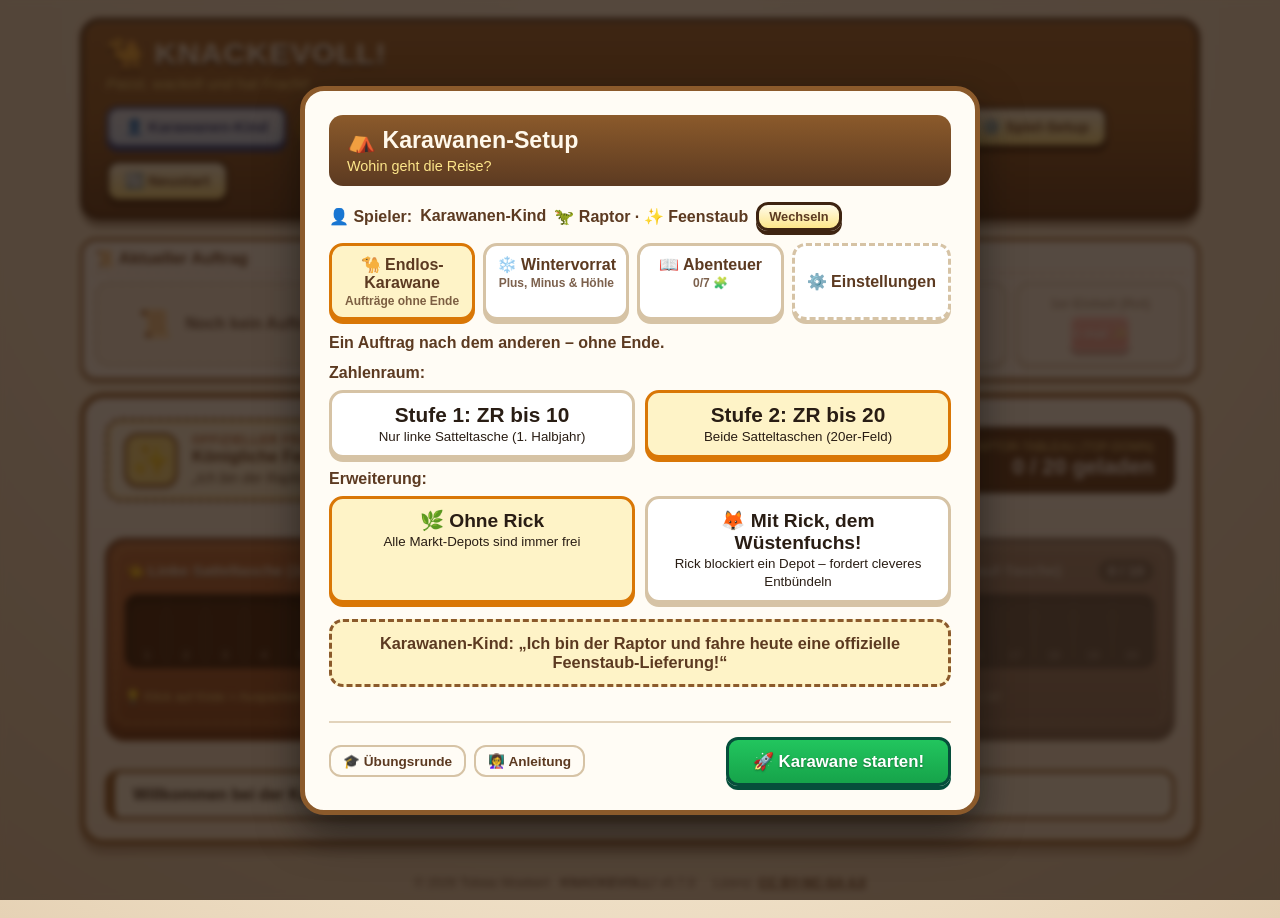
<file: index.html>
<!DOCTYPE html>
<html lang="de">
<head>
  <meta charset="UTF-8" />
  <meta name="viewport" content="width=device-width, initial-scale=1.0" />
  <title>KNACKEVOLL! – Passt, wackelt und hat Fracht!</title>
  <!-- Web-App Manifest & Vollbild-Unterstützung für Tablets/Smartphones -->
  <link rel="manifest" href="manifest.json" />
  <meta name="theme-color" content="#8b5a2b" />
  <meta name="apple-mobile-web-app-capable" content="yes" />
  <meta name="apple-mobile-web-app-status-bar-style" content="black-translucent" />
  <meta name="apple-mobile-web-app-title" content="KNACKEVOLL!" />
  <link rel="icon" type="image/svg+xml" href="data:image/svg+xml;utf8,<svg xmlns='http://www.w3.org/2000/svg' viewBox='0 0 100 100'><text y='.9em' font-size='90'>🐪</text></svg>" />
  <link rel="stylesheet" href="style.css" />
</head>
<body>

<div class="app-shell">
  <!-- Holz-Kopfzeile -->
  <header class="game-header">
    <div class="brand-title">
      <h1>🐪 KNACKEVOLL!</h1>
      <p>Passt, wackelt und hat Fracht!</p>
    </div>
    <div class="header-actions">
        <button class="btn player-QuickBtn" onclick="openProfileModal()" title="Spieler wechseln & Statistiken ansehen">
            👤 <span id="activePlayerHeaderName">Gast</span>
        </button>
        <div class="trophy-pill" id="headerStatsPill" title="Deine Bilanz"></div>
        <button class="btn" id="soundToggleBtn" onclick="toggleSound()" title="Ton an/aus">🔊</button>
        <button class="btn" onclick="openGuide()" title="Anleitung für Eltern und Lehrkräfte">👩‍🏫 Anleitung</button>
        <button class="btn" onclick="openSetupModal()" title="Packtier, Lizenz, Zahlenraum & Erweiterungen einstellen">⚙️ Spiel-Setup</button>
        <button class="btn" onclick="resetGame()">🔄 Neustart</button>
    </div>
  </header>

  <!-- Oasen-Basar: Aktiver Auftrag (links) & Dienes-Frachtmarkt (rechts) -->
  <section class="bazaar-grid">
    <!-- Aktiver Auftrag (Einzel-Slot) -->
    <div class="board-panel">
      <h3 class="panel-heading">
        <span id="orderPanelTitle">📜 Aktueller Auftrag</span>
        <small style="font-weight:700; color:#15803d;" id="orderLockLabel">Freie Wahl (0 Akt.)</small>
      </h3>
      <div class="order-slot-box" id="activeOrderSlot"></div>
    </div>

    <!-- Offener Fracht-Markt -->
    <div class="board-panel">
      <h3 class="panel-heading">
        <span>🏪 Offener Fracht-Markt</span>
        <small class="panel-hint" style="font-weight:700; color:#78716c;">Klicke auf ein Frachtstück zum Einladen</small>
      </h3>
      <div class="rick-banner hidden" id="rickBanner"></div>
        <div class="market-depots">
            <!-- 10er-Kiste Blau -->
            <div class="depot-card" id="depot10" onclick="takeCargo(10)" title="Füllt 1 ganze Tasche sofort (10)">
                <div class="depot-title">10er-Kiste (Blau)</div>
                <div class="dienes-preview-10" id="depot10Label">10 mal ✨</div>
                <div class="depot-sub">Füllt 1 ganze Tasche sofort (10)</div>
            </div>
        
            <!-- 5er-Sack Gelb -->
            <div class="depot-card" id="depot5" onclick="takeCargo(5)" title="Halbe Tasche bis zur Naht (5)">
                <div class="depot-title">5er-Sack (Gelb)</div>
                <div class="dienes-preview-5" id="depot5Label">5 mal ✨</div>
                <div class="depot-sub">Halbe Tasche bis zur Naht (5)</div>
            </div>
        
            <!-- 1er-Einheit Rot -->
            <div class="depot-card" id="depot1" onclick="takeCargo(1)" title="Einzelnes Frachtstück (1)">
                <div class="depot-title">1er-Einheit (Rot)</div>
                <div class="dienes-preview-1" id="unitDepotIcon">1 mal ✨</div>
                <div class="depot-sub">Einzelnes Frachtstück (1)</div>
            </div>
        </div>
  </section>

  <!-- Packtier-Tableau -->
  <section class="animal-tableau">
    <div class="tableau-top">
      <!-- Offizieller Frachtbrief oben links -->
      <div class="waybill-plaque">
        <div class="waybill-seal" id="waybillEmoji">✨</div>
        <div class="waybill-meta">
          <small>Offizieller Frachtbrief</small>
          <strong id="waybillTitle">Königliche Feenstaub-Lizenz</strong>
          <span id="waybillSentence">„Ich bin der Raptor und fahre heute eine offizielle Feenstaub-Lieferung!“</span>
        </div>
      </div>

      <!-- Ladeanzeige rechts oben -->
      <div class="animal-hero">
        <div class="capacity-meter">
          <small id="animalBoardName">Raptor-Tableau (Vogelperspektive)</small>
          <strong id="totalLoadText">0 / 20 geladen</strong>
        </div>
      </div>
    </div>

    <!-- Satteltaschen links & rechts mit Top-Down Packtier in der Mitte -->
    <div class="saddlebags-container" id="saddlebagsGrid">
      <!-- Linke Satteltasche (Zehnerstelle) -->
      <div class="leather-bag" id="bagLeft">
        <div class="bag-title-row">
          <span>👈 Linke Satteltasche (10er-Tasche)</span>
          <span class="bag-pill-count" id="leftBagCounter">0 / 10</span>
        </div>
        <div class="bag-track-10">
          <div class="unit-cell">1</div><div class="unit-cell">2</div><div class="unit-cell">3</div><div class="unit-cell">4</div><div class="unit-cell">5</div>
          <div class="unit-cell">6</div><div class="unit-cell">7</div><div class="unit-cell">8</div><div class="unit-cell">9</div><div class="unit-cell">10</div>
          <div class="cargo-pieces-overlay" id="leftBagPieces"></div>
        </div>
        <div class="bag-footer">
          <span>💡 Klick auf Kiste = Auspacken</span>
          <div class="bag-swap-group">
            <button class="btn-bazaar-swap" id="swapBtnLeft10" onclick="unbundleTen('left')" style="display:none;">
              🔄 10er ➔ 2× 5er
            </button>
            <button class="btn-bazaar-swap swap-yellow" id="swapBtnLeft5" onclick="unbundleFive('left')" style="display:none;">
              🔄 5er ➔ 5× 1er
            </button>
            <button class="btn-bazaar-swap swap-bundle" id="bundleBtnLeft5" onclick="bundleCargo('left', 5)" style="display:none;" title="Bündeln: fünf 1er werden ein 5er">
              🔗 5× 1er ➔ 5er
            </button>
            <button class="btn-bazaar-swap swap-bundle" id="bundleBtnLeft10" onclick="bundleCargo('left', 10)" style="display:none;" title="Bündeln: zwei 5er werden ein 10er">
              🔗 2× 5er ➔ 10er
            </button>
          </div>
        </div>
      </div>

      <!-- Top-Down Packtier zwischen den Taschen -->
      <div class="topdown-mount" onclick="tapAnimal()" title="Antippen!">
        <div class="animal-bubble" id="animalBubble"></div>
        <div class="topdown-svg-wrap" id="topDownAnimalSVG"></div>
        <div class="mount-caption" id="mountCaptionLabel">🦖 Raptor</div>
      </div>

      <!-- Rechte Satteltasche (Einer-/Überlauf-Tasche) -->
      <div class="leather-bag" id="bagRight">
        <div class="bag-title-row">
          <span>👉 Rechte Satteltasche (Überlauf-Tasche)</span>
          <span class="bag-pill-count" id="rightBagCounter">0 / 10</span>
        </div>
        <div class="bag-track-10">
          <div class="unit-cell">11</div><div class="unit-cell">12</div><div class="unit-cell">13</div><div class="unit-cell">14</div><div class="unit-cell">15</div>
          <div class="unit-cell">16</div><div class="unit-cell">17</div><div class="unit-cell">18</div><div class="unit-cell">19</div><div class="unit-cell">20</div>
          <div class="cargo-pieces-overlay" id="rightBagPieces"></div>
        </div>
        <div class="bag-footer">
          <span id="rightLockHint">🔒 Erst links vollpacken (10)!</span>
          <div class="bag-swap-group">
            <button class="btn-bazaar-swap" id="swapBtnRight10" onclick="unbundleTen('right')" style="display:none;">
              🔄 10er ➔ 2× 5er
            </button>
            <button class="btn-bazaar-swap swap-yellow" id="swapBtnRight5" onclick="unbundleFive('right')" style="display:none;">
              🔄 5er ➔ 5× 1er
            </button>
            <button class="btn-bazaar-swap swap-bundle" id="bundleBtnRight5" onclick="bundleCargo('right', 5)" style="display:none;" title="Bündeln: fünf 1er werden ein 5er">
              🔗 5× 1er ➔ 5er
            </button>
            <button class="btn-bazaar-swap swap-bundle" id="bundleBtnRight10" onclick="bundleCargo('right', 10)" style="display:none;" title="Bündeln: zwei 5er werden ein 10er">
              🔗 2× 5er ➔ 10er
            </button>
          </div>
        </div>
      </div>
    </div>

    <!-- Feedback-Spruchband -->
    <div class="camel-speech text-detail" id="speechBanner">
      <span id="speechText">Willkommen bei der Karawane!</span>
    </div>
  </section>

  <!-- Höhle des Packtiers mit Jahreszeiten (nur im Modus „Wintervorrat“) -->
  <section class="board-panel cave-panel hidden" id="cavePanel">
    <h3 class="panel-heading">
      <span>🏠 Deine Höhle</span>
      <small style="font-weight:700; color:#78716c;" id="cavePanelStats"></small>
    </h3>
    <div id="caveSeasonTrack"></div>
    <div id="cavePanelGrid"></div>
  </section>

  <footer class="game-footer">
    <span>© 2026 Tobias Moebert · <strong>KNACKEVOLL!</strong> <span id="appVersion"></span></span>
    <span>
      Lizenz:
      <a href="https://creativecommons.org/licenses/by-nc-sa/4.0/deed.de" target="_blank" rel="noopener noreferrer">
        CC BY-NC-SA 4.0
      </a>
    </span>
  </footer>
</div>

<!-- POP-UP 1: Karawanen-Setup (öffnet direkt beim Spielstart). Oben der Modus als Reiter, darunter dessen Inhalt. -->
<div class="modal-backdrop" id="setupModal">
  <div class="modal-dialog">
    <div class="modal-header-banner has-close">
      <button class="modal-close-x" id="setupCloseBtn" onclick="closeSetupModal()" style="display:none;" title="Schließen: Änderungen verwerfen, das laufende Spiel geht weiter" aria-label="Schließen">✕</button>
      <h2>⛺ Karawanen-Setup</h2>
      <p>Wohin geht die Reise?</p>
    </div>

    <div class="setup-player-hint">
      👤 Spieler: <strong id="setupActivePlayerName">Gast</strong>
      <span id="setupActivePlayerGear" title="Reittier und Fracht-Lizenz stellst du über „Wechseln“ im Profil ein"></span>
      <button class="btn" onclick="openProfileModal()" style="padding:4px 10px; font-size:0.8rem;">Wechseln</button>
    </div>

    <div class="setup-tabs" role="tablist">
      <button class="setup-tab" id="tabEndless" role="tab" onclick="selectSetupTab('endless')">
        <span>🐪 Endlos-Karawane</span><small>Aufträge ohne Ende</small>
      </button>
      <button class="setup-tab" id="tabCave" role="tab" onclick="selectSetupTab('cave')">
        <span>❄️ Wintervorrat</span><small>Plus, Minus &amp; Höhle</small>
      </button>
      <button class="setup-tab" id="tabStory" role="tab" onclick="selectSetupTab('story')" title="Das Abenteuer: Finde den Knackevollen Schatz">
        <span>📖 Abenteuer</span><small id="tabStoryProgress"></small>
      </button>
      <button class="setup-tab setup-tab-settings" id="tabSettings" role="tab" onclick="selectSetupTab('settings')" title="Zahlenraum, Rick und Ton">
        <span>⚙️ Einstellungen</span>
      </button>
    </div>

    <div class="setup-panes">
    <!-- Reiter Endlos-Karawane / Wintervorrat: Beschreibung und Einstellungen für das freie Spiel -->
    <div class="setup-pane" id="setupModePane">
      <p class="setup-mode-desc" id="setupModeDesc"></p>

      <label class="setup-section-label">Zahlenraum:</label>
      <div class="selection-grid" style="grid-template-columns: 1fr 1fr;">
        <div class="tile-option" id="lvlTile1" onclick="setLevel(1)">
          <div style="font-size:1.3rem; font-weight:900;">Stufe 1: ZR bis 10</div>
          <small>Nur linke Satteltasche (1. Halbjahr)</small>
        </div>
        <div class="tile-option active-tile" id="lvlTile2" onclick="setLevel(2)">
          <div style="font-size:1.3rem; font-weight:900;">Stufe 2: ZR bis 20</div>
          <small>Beide Satteltaschen (20er-Feld)</small>
        </div>
      </div>

      <label class="setup-section-label">Erweiterung:</label>
      <div class="selection-grid" style="grid-template-columns: 1fr 1fr;">
        <div class="tile-option active-tile" id="foxOffTile" onclick="setFoxMode(false)">
          <div style="font-size:1.2rem; font-weight:900;">🌿 Ohne Rick</div>
          <small>Alle Markt-Depots sind immer frei</small>
        </div>
        <div class="tile-option" id="foxOnTile" onclick="setFoxMode(true)">
          <div style="font-size:1.2rem; font-weight:900;">🦊 Mit Rick, dem Wüstenfuchs!</div>
          <small>Rick blockiert ein Depot – fordert cleveres Entbündeln</small>
        </div>
      </div>

      <div class="motto-scroll" id="setupMottoBox"></div>
    </div>

    <!-- Reiter Abenteuer: Karte mit den Folgen -->
    <div class="setup-pane" id="setupStoryPane">
      <div id="storyMapBody"></div>
    </div>

    <!-- Reiter Einstellungen: allgemeine Einstellungen, die nicht zu einem Modus gehören -->
    <div class="setup-pane" id="setupSettingsPane">
      <div class="setup-sound-row">
        <strong>🔊 Ton:</strong>
        <button class="btn" onclick="toggleSound()" title="Ton an/aus">🔊 / 🔇</button>
        <button class="btn" onclick="soundDemo()" title="Alle Töne und Tierreaktionen nacheinander anhören">▶ Töne testen</button>
      </div>
    </div>
    </div>

    <div class="setup-footer-row">
      <span class="setup-footer-left">
        <button class="btn btn-quiet" onclick="startTutorialFromSetup()" title="Die geführte Übungsrunde noch einmal spielen">
          🎓 Übungsrunde
        </button>
        <button class="btn btn-quiet" onclick="openGuide()" title="Anleitung für Eltern und Lehrkräfte">👩‍🏫 Anleitung</button>
      </span>
      <button class="btn btn-oasis" id="setupStartBtn" onclick="startFromSetup()" style="font-size:1.05rem; padding:11px 24px;">
        🚀 Karawane starten!
      </button>
    </div>
  </div>
</div>

<!-- POP-UP: Spieler-Profile (Auswahl, Anlegen, Löschen, Statistik) -->
<div class="modal-backdrop hidden" id="profileModal">
  <div class="modal-dialog">
    <div class="modal-header-banner">
      <h2>👤 Spieler-Profile</h2>
      <p>Wähle deinen Spieler aus, such dir Reittier und Fracht-Lizenz aus und sieh dir deine Karawanen-Statistik an!</p>
    </div>

    <!-- Spieler-Management & Statistiken (IndexedDB) -->
    <div class="profile-manager-box">
      <div class="profile-manager-header">
        <label class="setup-section-label" style="margin:0;">👤 Spieler-Profil & Karawanen-Statistik:</label>
        <div class="profile-create-row">
          <input type="text" id="newProfileNameInput" class="profile-input" placeholder="Neuer Name..." maxlength="18" onkeydown="if(event.key==='Enter') createNewProfile()" />
          <button class="btn btn-oasis" onclick="createNewProfile()" style="padding:6px 12px; font-size:0.85rem;">➕ Anlegen</button>
        </div>
      </div>

      <div class="profile-list-grid" id="profileListContainer">
        <!-- Wird dynamisch aus der IndexedDB geladen -->
      </div>

      <!-- Reittier und Fracht-Lizenz des ausgewählten Profils -->
      <label class="setup-section-label">🐴 Reittier von <strong id="profileGearName">Gast</strong>:</label>
      <div class="selection-grid" id="profileAnimals"></div>

      <label class="setup-section-label">📜 Offizielle Fracht-Lizenz:</label>
      <div class="selection-grid" id="profileLicenses"></div>

      <!-- Statistik-Banner für das ausgewählte Profil -->
      <div class="profile-stats-banner" id="activeProfileStatsBanner"></div>
    </div>

    <div style="text-align:right;">
      <button class="btn btn-oasis" onclick="closeProfileModal()" style="font-size:1.05rem; padding:11px 24px;">
        ✔ Fertig
      </button>
    </div>
  </div>
</div>

<!-- POP-UP 2: Auftrag auswählen (kostenlos, 3 Karten zur Wahl, danach gesperrt) -->
<div class="modal-backdrop hidden" id="orderModal">
  <div class="modal-dialog">
    <div class="modal-header-banner">
      <h2>📜 Auftrag wählen</h2>
      <p class="text-detail">Such dir 1 Auftragskarte aus der offenen Auslage aus. Das Auswählen kostet keine Aktion – danach bleibt der Auftrag bis zur Lieferung fest eingeloggt!</p>
    </div>

    <div class="popup-orders-grid" id="popupOrdersList"></div>

    <div class="text-detail" style="text-align:right;">
      <button class="btn" onclick="closeOrderModal()">Später wählen</button>
    </div>
  </div>
</div>

<!-- POP-UP 3: Auftrags-Abschluss & Sieges-Feier -->
<div class="modal-backdrop hidden" id="celebrationModal">
  <div class="modal-dialog celebration-card" id="celebrationDialog">
    <!-- Inhalt wird dynamisch von app.js befüllt -->
  </div>
</div>

<!-- POP-UP: Fracht in die Höhle einlagern (Modul 3) -->
<div class="modal-backdrop hidden" id="storageModal">
  <div class="modal-dialog">
    <div class="modal-header-banner">
      <h2 id="storageTitle">🏠 Ab in die Höhle!</h2>
      <p class="text-detail">Lege deine gelieferte Fracht in die Höhle. Wer volle Reihen schafft, bekommt Edelsteine! 💎</p>
    </div>

    <div class="storage-toolbar">
      <div class="storage-tray" id="storageTray"></div>
      <div class="storage-tools">
        <button class="btn-bazaar-swap" id="storageUnbundleBtn" onclick="unbundleSelectedPiece()" style="display:none;"></button>
        <button class="btn" id="storageRotateBtn" onclick="toggleStorageRotation()">↻ Drehen</button>
      </div>
    </div>

    <div id="storageCaveFrame"></div>
    <div class="cave-stats-line" id="storageStats"></div>

    <div class="camel-speech text-detail" id="storageHint"></div>

    <div style="text-align:right; margin-top:14px;">
      <button class="btn btn-oasis" id="storageDoneBtn" onclick="finishStorage()" style="font-size:1.05rem; padding:11px 24px;">
        ✔ Fertig eingelagert
      </button>
    </div>
  </div>
</div>

<!-- POP-UP: Höhle voll – Abschlussbildschirm (Modul 3) -->
<div class="modal-backdrop hidden" id="caveCompleteModal">
  <div class="modal-dialog celebration-card" id="caveCompleteDialog">
    <!-- Inhalt wird dynamisch von app.js befüllt -->
  </div>
</div>

<!-- Übungsrunde: Zeige-Hand, Fortschritt & Abschluss -->
<div class="tutorial-hand hidden" id="tutorialHand">👆</div>

<div class="tutorial-bar hidden" id="tutorialBar">
  <span class="tutorial-bar-icon">🎓</span>
  <span class="tutorial-dots" id="tutorialDots"></span>
  <button class="tutorial-skip" onclick="skipTutorial()" title="Übungsrunde beenden">✖</button>
</div>

<div class="modal-backdrop hidden" id="tutorialEndModal">
  <div class="modal-dialog celebration-card">
    <div class="celebration-trophy">🎉👍<span id="tutorialEndAnimal">🦖</span></div>
    <div style="font-size:2.4rem; margin:8px 0 18px;">⭐ ⭐ ⭐</div>
    <button class="btn btn-oasis tutorial-go-btn" id="tutorialEndBtn" onclick="closeTutorialEnd()">
      ▶ Los geht's!
    </button>
  </div>
</div>

<!-- Abenteuer (Story-Modus): Karte, Szenen und Fortschrittsleiste -->
<div class="modal-backdrop hidden" id="storySceneModal" onclick="storySceneNext()">
  <div class="modal-dialog story-scene" id="storySceneDialog"></div>
</div>

<div class="tutorial-bar story-bar hidden" id="storyBar">
  <span class="tutorial-bar-icon">📖</span>
  <strong id="storyBarTitle"></strong>
  <button class="tutorial-skip" onclick="abortEpisode()" title="Folge abbrechen">✖</button>
</div>

<!-- Anleitung für Eltern & Lehrkräfte -->
<div class="modal-backdrop hidden" id="guideModal">
  <div class="modal-dialog guide-dialog">
    <div class="modal-header-banner">
      <h2>👩‍🏫 Anleitung für Eltern &amp; Lehrkräfte</h2>
      <p>So erklärst du Kindern die Bausteine und Regeln. Zu jedem Punkt steht ein Satz in Kindersprache.</p>
    </div>

    <div id="guideBody"></div>

    <div class="guide-actions guide-noprint">
      <button class="btn" onclick="printGuide()" title="Anleitung drucken">🖨️ Drucken</button>
      <button class="btn btn-oasis" onclick="closeGuide()" style="font-size:1.05rem; padding:11px 24px;">✔ Schließen</button>
    </div>
  </div>
</div>

<!-- Kurze Bestätigung mitten im Bild (z. B. „✔ +6“) -->
<div class="game-toast" id="gameToast"></div>

<!-- Konfetti-Ebene -->
<div class="confetti-layer" id="confettiLayer"></div>

  <script src="version.js"></script>
  <script src="game-data.js"></script>
  <script src="sound.js"></script>
  <script src="story-data.js"></script>
  <script src="story.js"></script>
  <script src="app.js"></script>
  <script src="guide.js"></script>
  <script>document.getElementById('appVersion').textContent = 'v' + APP_VERSION;</script>
</body>
</html>
</file>
<file: style.css>
:root {
  --sand-bg: #f6ead4;
  --sand-dark: #e6d2b5;
  --parchment: #fffcf5;
  --wood-dark: #5c3a21;
  --wood-mid: #8b5a2b;
  --wood-light: #c48f5a;
  --leather: #a45a32;
  --leather-dark: #6e381b;
  --stitch-gold: #fbbf24;
  --dienes-blue: #2563eb;
  --dienes-blue-dark: #1d4ed8;
  --dienes-yellow: #facc15;
  --dienes-yellow-dark: #ca8a04;
  --dienes-red: #ef4444;
  --dienes-red-dark: #b91c1c;
  --oasis-green: #16a34a;
  --text-dark: #291d14;
}

* {
  box-sizing: border-box;
  user-select: none;
}

body {
  margin: 0;
  font-family: 'Trebuchet MS', 'Segoe UI', Tahoma, sans-serif;
  background: radial-gradient(circle at top, #fdf6e7 0%, var(--sand-bg) 60%, var(--sand-dark) 100%);
  color: var(--text-dark);
  min-height: 100vh;
  padding: 18px;
}

.app-shell {
  max-width: 1120px;
  margin: 0 auto;
}

/* Wooden Header Banner */
.game-header {
  background: linear-gradient(180deg, #9c6634 0%, var(--wood-mid) 50%, var(--wood-dark) 100%);
  color: #fff8eb;
  border: 4px solid #3e2411;
  border-radius: 20px;
  padding: 14px 22px;
  display: flex;
  flex-wrap: wrap;
  justify-content: space-between;
  align-items: center;
  gap: 14px;
  box-shadow: 0 8px 0 rgba(62, 36, 17, 0.35), inset 0 2px 2px rgba(255, 255, 255, 0.25);
  margin-bottom: 18px;
}

.brand-title h1 {
  margin: 0;
  font-size: 1.9rem;
  letter-spacing: 1px;
  text-shadow: 0 3px 0 #3e2411;
  display: flex;
  align-items: center;
  gap: 10px;
}

.brand-title p {
  margin: 3px 0 0;
  font-size: 0.95rem;
  color: #fde68a;
  font-style: italic;
}

.header-actions {
  display: flex;
  align-items: center;
  gap: 12px;
  flex-wrap: wrap;
}

.trophy-pill {
  background: rgba(30, 15, 5, 0.45);
  border: 2px solid var(--stitch-gold);
  border-radius: 999px;
  padding: 6px 16px;
  display: flex;
  align-items: center;
  gap: 8px;
  font-weight: 800;
  font-size: 1rem;
  color: #fff;
}

.star-slot {
  font-size: 1.3rem;
  filter: grayscale(1) opacity(0.4);
  transition: transform 0.3s, filter 0.3s;
}

.star-slot.earned {
  filter: none;
  transform: scale(1.15);
}

/* Tactile Buttons */
.btn {
  cursor: pointer;
  font-family: inherit;
  font-weight: 800;
  font-size: 0.95rem;
  border-radius: 12px;
  border: 3px solid #3e2411;
  padding: 9px 16px;
  background: linear-gradient(180deg, #fffbeb 0%, #fde68a 100%);
  color: var(--wood-dark);
  box-shadow: 0 4px 0 #3e2411;
  transition: transform 0.1s, filter 0.15s;
}

.btn:hover:not(:disabled) {
  filter: brightness(1.05);
  transform: translateY(-1px);
}

.btn:active:not(:disabled) {
  transform: translateY(3px);
  box-shadow: 0 1px 0 #3e2411;
}

.btn:disabled {
  opacity: 0.45;
  cursor: not-allowed;
  box-shadow: none;
  transform: none;
}

.btn-primary {
  background: linear-gradient(180deg, #f59e0b 0%, #d97706 100%);
  color: #fff;
  text-shadow: 0 1px 2px rgba(0, 0, 0, 0.4);
}

.btn-oasis {
  background: linear-gradient(180deg, #22c55e 0%, var(--oasis-green) 100%);
  color: #fff;
  border-color: #064e3b;
  box-shadow: 0 4px 0 #064e3b;
  text-shadow: 0 1px 2px rgba(0, 0, 0, 0.35);
}

/* Turn & Action Economy Bar */
.turn-hud {
  background: var(--parchment);
  border: 3px solid var(--wood-mid);
  border-radius: 16px;
  padding: 12px 20px;
  margin-bottom: 18px;
  display: flex;
  flex-wrap: wrap;
  justify-content: space-between;
  align-items: center;
  gap: 14px;
  box-shadow: 0 5px 0 rgba(139, 90, 43, 0.2);
}

.turn-left {
  display: flex;
  align-items: center;
  gap: 12px;
  flex-wrap: wrap;
}

.turn-counter {
  background: var(--wood-dark);
  color: #fde68a;
  font-weight: 900;
  font-size: 1.05rem;
  padding: 7px 14px;
  border-radius: 10px;
  border: 2px solid #3e2411;
}

.action-token {
  display: inline-flex;
  align-items: center;
  gap: 7px;
  padding: 7px 14px;
  border-radius: 999px;
  font-weight: 800;
  font-size: 0.92rem;
  border: 2px solid #a8a29e;
  background: #e7e5e4;
  color: #78716c;
  transition: all 0.2s;
}

.action-token.ready {
  background: linear-gradient(180deg, #dcfce7 0%, #bbf7d0 100%);
  border-color: var(--oasis-green);
  color: #14532d;
  box-shadow: 0 3px 0 rgba(22, 163, 74, 0.25);
}

.action-token.grabbing {
  background: linear-gradient(180deg, #dbeafe 0%, #bfdbfe 100%);
  border-color: var(--dienes-blue);
  color: #1e3a8a;
  animation: gentlePulse 1.1s infinite;
}

@keyframes gentlePulse {
  0%, 100% { transform: scale(1); }
  50% { transform: scale(1.04); }
}

/* Top Row: Active Order Card & Bazaar Market */
/* Untereinander angeordnet: Aktiver Auftrag (oben) & Fracht-Markt (darunter) */
.bazaar-grid {
  display: flex;
  flex-direction: column;
  gap: 18px;
  margin-bottom: 18px;
}

.board-panel {
  background: var(--parchment);
  border: 4px solid var(--wood-mid);
  border-radius: 20px;
  padding: 18px;
  box-shadow: 0 7px 0 rgba(92, 58, 33, 0.22);
  position: relative;
}

.panel-heading {
  margin: 0 0 12px 0;
  font-size: 1.15rem;
  color: var(--wood-dark);
  display: flex;
  justify-content: space-between;
  align-items: center;
  border-bottom: 2px dashed #e7d8c5;
  padding-bottom: 8px;
}

/* Active Order Card Slot (Breitformat) */
.order-slot-box {
  min-height: 130px;
  border: 3px dashed #cbb69b;
  border-radius: 16px;
  background: #faf3e6;
  display: flex;
  flex-direction: column;
  align-items: center;
  justify-content: center;
  padding: 16px 22px;
  text-align: center;
  transition: all 0.2s;
}

.order-slot-box.locked-order {
  border: 3px solid var(--oasis-green);
  background: linear-gradient(180deg, #ffffff 0%, #f0fdf4 100%);
  box-shadow: inset 0 0 0 3px rgba(22, 163, 74, 0.15);
  display: grid;
  grid-template-columns: minmax(220px, 1fr) 1.5fr;
  gap: 24px;
  align-items: center;
}

@media (max-width: 720px) {
  .order-slot-box.locked-order {
    grid-template-columns: 1fr;
    gap: 14px;
  }
}

.order-main-info {
  display: flex;
  flex-direction: column;
  align-items: center;
  justify-content: center;
  padding-right: 16px;
  border-right: 2px dashed #bbf7d0;
}

@media (max-width: 720px) {
  .order-main-info {
    padding-right: 0;
    border-right: none;
    border-bottom: 2px dashed #bbf7d0;
    padding-bottom: 12px;
  }
}

.order-badge-num {
  font-size: 3.3rem;
  font-weight: 900;
  color: var(--wood-dark);
  line-height: 1;
  text-shadow: 0 2px 0 rgba(0, 0, 0, 0.08);
}

.order-cargo-title {
  font-size: 1.08rem;
  font-weight: 800;
  color: var(--leather);
  margin: 6px 0 10px;
}

/* Prominentes Profi-Packer-Ziel rechts im Auftrags-Banner */
.pro-goal-showcase {
  background: linear-gradient(135deg, #fffbeb 0%, #fef3c7 100%);
  border: 3px solid #f59e0b;
  border-radius: 16px;
  padding: 14px 18px;
  display: flex;
  align-items: center;
  justify-content: space-between;
  gap: 16px;
  box-shadow: 0 4px 0 rgba(217, 119, 6, 0.25);
  text-align: left;
}

.pro-goal-showcase.on-track {
  background: linear-gradient(135deg, #f0fdf4 0%, #dcfce7 100%);
  border-color: var(--oasis-green);
  box-shadow: 0 4px 0 rgba(22, 163, 74, 0.25);
}

.pro-goal-showcase.over-par {
  background: linear-gradient(135deg, #fff7ed 0%, #ffedd5 100%);
  border-color: #ea580c;
  box-shadow: 0 4px 0 rgba(234, 88, 12, 0.25);
}

.pro-goal-left {
  display: flex;
  align-items: center;
  gap: 14px;
}

.pro-medal-icon {
  width: 56px;
  height: 56px;
  border-radius: 14px;
  background: #fde68a;
  border: 3px solid #d97706;
  display: flex;
  align-items: center;
  justify-content: center;
  font-size: 2.1rem;
  flex-shrink: 0;
  box-shadow: 0 3px 0 rgba(180, 83, 9, 0.25);
}

.pro-goal-text small {
  display: block;
  font-size: 0.78rem;
  font-weight: 900;
  text-transform: uppercase;
  letter-spacing: 0.6px;
  color: #b45309;
}

.pro-goal-showcase.on-track .pro-goal-text small {
  color: #15803d;
}

.pro-goal-text strong {
  display: block;
  font-size: 1.45rem;
  color: var(--wood-dark);
  line-height: 1.15;
  margin-top: 2px;
}

.pro-goal-slots {
  display: flex;
  flex-direction: column;
  align-items: flex-end;
  gap: 6px;
}

@media (max-width: 560px) {
  .pro-goal-showcase {
    flex-direction: column;
    align-items: flex-start;
  }
  .pro-goal-slots {
    align-items: flex-start;
  }
}

.crate-slots-row {
  display: flex;
  gap: 6px;
  flex-wrap: wrap;
}

.crate-pip {
  width: 32px;
  height: 32px;
  border-radius: 8px;
  border: 2px dashed #a8a29e;
  background: rgba(255, 255, 255, 0.75);
  display: flex;
  align-items: center;
  justify-content: center;
  font-size: 1.05rem;
  transition: transform 0.2s, background 0.2s;
}

.crate-pip.used-ok {
  border-style: solid;
  border-color: var(--oasis-green);
  background: #bbf7d0;
  transform: scale(1.06);
}

.crate-pip.used-extra {
  border-style: solid;
  border-color: #ea580c;
  background: #fed7aa;
}

.pro-counter-pill {
  font-size: 0.85rem;
  font-weight: 900;
  color: var(--wood-dark);
  background: rgba(255, 255, 255, 0.85);
  padding: 4px 10px;
  border-radius: 999px;
  border: 2px solid rgba(139, 90, 43, 0.25);
}

.order-cargo-title {
  font-size: 1rem;
  font-weight: 800;
  color: var(--leather);
  margin: 6px 0 10px;
}

/* Didaktisches 20er-Streifenmuster auf den Karten */
.twenty-strip-box {
  display: flex;
  flex-direction: column;
  gap: 4px;
  width: 100%;
  max-width: 185px;
  margin: 0 auto;
}

.ten-row {
  display: grid;
  grid-template-columns: repeat(10, 1fr);
  gap: 2px;
  background: #8b5a2b;
  padding: 3px;
  border-radius: 6px;
}

.ten-pip {
  height: 12px;
  background: #fff8eb;
  border-radius: 2px;
}

.ten-pip.pip-10 {
  background: var(--dienes-blue);
}

.ten-pip.pip-1 {
  background: #f59e0b;
}

.ten-pip.pip-mid {
  margin-right: 3px;
}

/* Bazaar Market Depots (Dienes Blocks) */
.market-depots {
  display: grid;
  grid-template-columns: repeat(3, 1fr);
  gap: 14px;
}

@media (max-width: 650px) {
  .market-depots {
    grid-template-columns: 1fr;
  }
}

.depot-card {
  border: 3px solid #cbb69b;
  border-radius: 16px;
  background: #fdf8ee;
  padding: 14px 12px;
  display: flex;
  flex-direction: column;
  align-items: center;
  justify-content: space-between;
  gap: 10px;
  cursor: pointer;
  transition: transform 0.12s, border-color 0.15s, box-shadow 0.15s;
  box-shadow: 0 5px 0 #d6c3a5;
}

.depot-card:hover:not(.disabled) {
  transform: translateY(-3px);
  border-color: var(--wood-mid);
  box-shadow: 0 8px 0 #c5ae8b;
}

.depot-card:active:not(.disabled) {
  transform: translateY(2px);
  box-shadow: 0 2px 0 #c5ae8b;
}

.depot-card.disabled {
  opacity: 0.45;
  cursor: not-allowed;
  box-shadow: none;
}

.depot-title {
  font-weight: 900;
  font-size: 1.05rem;
  color: var(--wood-dark);
}

.depot-sub {
  font-size: 0.8rem;
  color: #6b5344;
  text-align: center;
}

/* Physical Dienes Block Visuals (Einheitliches Kisten-Design im Markt) */
.dienes-preview-10,
.dienes-preview-5,
.dienes-preview-1 {
  height: 40px;
  border-radius: 8px;
  display: flex;
  align-items: center;
  justify-content: center;
  font-weight: 900;
  font-size: 0.95rem;
  padding: 0 10px;
  white-space: nowrap;
}

.dienes-preview-10 {
  width: 100%;
  max-width: 180px;
  background: linear-gradient(180deg, #3b82f6 0%, var(--dienes-blue) 100%);
  color: #fff;
  border: 2px solid #93c5fd;
  box-shadow: 0 4px 0 #1e3a8a, inset 0 2px 0 rgba(255, 255, 255, 0.35);
  text-shadow: 0 1px 2px rgba(0, 0, 0, 0.35);
}

.dienes-preview-5 {
  width: 65%;
  min-width: 115px;
  background: linear-gradient(180deg, #fde047 0%, var(--dienes-yellow) 100%);
  color: #422006;
  border: 2px solid #fef08a;
  box-shadow: 0 4px 0 #a16207, inset 0 2px 0 rgba(255, 255, 255, 0.55);
}

.dienes-preview-1 {
  width: 76px;
  background: linear-gradient(180deg, #f87171 0%, var(--dienes-red) 100%);
  color: #fff;
  border: 2px solid #fecaca;
  box-shadow: 0 4px 0 #7f1d1d, inset 0 2px 0 rgba(255, 255, 255, 0.4);
  text-shadow: 0 1px 2px rgba(0, 0, 0, 0.35);
}

/* Packtier-Tableau */
.animal-tableau {
  background: linear-gradient(180deg, #fffdf8 0%, #f7ebd7 100%);
  border: 5px solid var(--wood-mid);
  border-radius: 24px;
  padding: 20px;
  box-shadow: 0 10px 0 rgba(92, 58, 33, 0.25);
}

.tableau-top {
  display: grid;
  grid-template-columns: 1.3fr 1fr;
  gap: 16px;
  align-items: center;
  margin-bottom: 18px;
}

@media (max-width: 780px) {
  .tableau-top {
    grid-template-columns: 1fr;
  }
}

/* Offizieller Frachtbrief (Lizenz-Plakette oben links) */
.waybill-plaque {
  background: linear-gradient(135deg, #fffbeb 0%, #fef3c7 100%);
  border: 3px dashed var(--wood-mid);
  border-radius: 16px;
  padding: 12px 16px;
  display: flex;
  align-items: center;
  gap: 14px;
  box-shadow: inset 0 0 0 3px rgba(251, 191, 36, 0.25);
}

.waybill-seal {
  width: 54px;
  height: 54px;
  border-radius: 14px;
  background: #fde68a;
  border: 3px solid var(--wood-mid);
  display: flex;
  align-items: center;
  justify-content: center;
  font-size: 2rem;
  flex-shrink: 0;
  box-shadow: 0 3px 0 rgba(139, 90, 43, 0.25);
}

.waybill-meta small {
  display: block;
  font-size: 0.75rem;
  font-weight: 900;
  text-transform: uppercase;
  letter-spacing: 0.8px;
  color: var(--leather);
}

.waybill-meta strong {
  display: block;
  font-size: 1.05rem;
  color: var(--wood-dark);
  margin-bottom: 2px;
}

.waybill-meta span {
  font-size: 0.88rem;
  color: #57412f;
  font-style: italic;
}

/* Gesamtkapazität rechts oben */
.animal-hero {
  display: flex;
  align-items: center;
  justify-content: flex-end;
  gap: 14px;
}

@media (max-width: 780px) {
  .animal-hero {
    justify-content: flex-start;
  }
}

.capacity-meter {
  background: var(--wood-dark);
  color: #fff;
  padding: 10px 18px;
  border-radius: 14px;
  border: 3px solid #3e2411;
  text-align: right;
}

.capacity-meter small {
  display: block;
  font-size: 0.75rem;
  color: #fde68a;
  text-transform: uppercase;
}

.capacity-meter strong {
  font-size: 1.35rem;
}

/* 3-Spalten-Layout: Linke Tasche | Top-Down Packtier | Rechte Tasche */
.saddlebags-container {
  display: grid;
  grid-template-columns: 1fr 165px 1fr;
  gap: 16px;
  align-items: center;
}

.saddlebags-container.level-1-layout {
  grid-template-columns: 1fr 165px;
}

@media (max-width: 920px) {
  .saddlebags-container,
  .saddlebags-container.level-1-layout {
    grid-template-columns: 1fr;
  }
}

/* Top-Down Packtier in der Mitte */
.topdown-mount {
  display: flex;
  flex-direction: column;
  align-items: center;
  justify-content: center;
  position: relative;
  padding: 4px 0;
}

.topdown-svg-wrap {
  width: 155px;
  height: 195px;
  filter: drop-shadow(0 6px 8px rgba(62, 36, 17, 0.35));
  transition: transform 0.25s;
}

.topdown-svg-wrap:hover {
  transform: scale(1.03);
}

.mount-caption {
  margin-top: 4px;
  background: #fef3c7;
  border: 2px solid var(--wood-mid);
  color: var(--wood-dark);
  font-weight: 900;
  font-size: 0.82rem;
  padding: 3px 12px;
  border-radius: 999px;
  box-shadow: 0 2px 0 rgba(92, 58, 33, 0.25);
}

/* Leather Saddlebags (Zwanzigerfeld) */
.leather-bag {
  background: linear-gradient(180deg, #b86b3f 0%, var(--leather) 60%, #8a4824 100%);
  border: 4px solid var(--leather-dark);
  border-radius: 20px;
  padding: 16px;
  color: #fff8eb;
  box-shadow: 0 7px 0 var(--leather-dark), inset 0 2px 4px rgba(255, 255, 255, 0.25);
  position: relative;
  transition: opacity 0.25s, filter 0.25s;
}

.leather-bag::before {
  content: '';
  position: absolute;
  inset: 6px;
  border: 2px dashed rgba(253, 230, 138, 0.45);
  border-radius: 14px;
  pointer-events: none;
}

.leather-bag.bag-locked {
  filter: grayscale(0.55) brightness(0.88);
  opacity: 0.72;
}

.bag-title-row {
  display: flex;
  justify-content: space-between;
  align-items: center;
  margin-bottom: 10px;
  font-weight: 900;
  font-size: 0.96rem;
  text-shadow: 0 2px 0 rgba(0,0,0,0.35);
}

.bag-pill-count {
  background: rgba(35, 16, 6, 0.55);
  padding: 4px 10px;
  border-radius: 999px;
  border: 1px solid rgba(253, 230, 138, 0.5);
  font-size: 0.9rem;
}

/* 10-Unit Track with Golden 5-Seam */
.bag-track-10 {
  position: relative;
  height: 74px;
  background: #3b2110;
  border: 3px solid #241308;
  border-radius: 12px;
  display: grid;
  grid-template-columns: repeat(10, 1fr);
  overflow: hidden;
  box-shadow: inset 0 4px 8px rgba(0,0,0,0.55);
}

.unit-cell {
  border-right: 1px dashed rgba(255, 248, 235, 0.2);
  display: flex;
  align-items: flex-end;
  justify-content: center;
  padding-bottom: 4px;
  font-size: 0.7rem;
  font-weight: 800;
  color: rgba(255, 248, 235, 0.45);
}

/* Optische 5er-Ziernaht */
.unit-cell:nth-child(5) {
  border-right: 4px dashed var(--stitch-gold);
}

.unit-cell:last-child {
  border-right: none;
}

.cargo-pieces-overlay {
  position: absolute;
  inset: 4px 0; /* Oben/unten 4px Luft, links/rechts 0, damit es exakt mit dem 10er-Raster fluchtet */
  display: grid;
  grid-template-columns: repeat(10, minmax(0, 1fr));
  pointer-events: none;
}

.cargo-block {
  height: 100%;
  min-width: 0; /* Verhindert, dass der Text die Spalte über 10% hinaus aufdrückt */
  margin: 0 1.5px; /* Kleiner optischer Spalt zwischen Kisten, ohne das Raster zu verschieben */
  border-radius: 8px;
  display: flex;
  align-items: center;
  justify-content: center;
  font-weight: 900;
  font-size: 0.92rem;
  position: relative;
  pointer-events: auto;
  cursor: pointer;
  overflow: hidden;
  transition: transform 0.12s, filter 0.15s;
  animation: dropIn 0.2s cubic-bezier(0.18, 0.89, 0.32, 1.28);
}

.cargo-block:hover {
  filter: brightness(1.1);
  transform: translateY(-2px);
  z-index: 5;
}

.cargo-block:hover::after {
  content: '↩ Auspacken';
  position: absolute;
  top: 2px;
  right: 2px;
  background: rgba(0, 0, 0, 0.82);
  color: #fff;
  font-size: 0.55rem;
  padding: 1px 4px;
  border-radius: 4px;
  pointer-events: none;
  white-space: nowrap;
}

@keyframes dropIn {
  0% { transform: scale(0.75) translateY(-10px); opacity: 0; }
  100% { transform: scale(1) translateY(0); opacity: 1; }
}

.cargo-block.block-10 {
  grid-column: span 10;
  background: linear-gradient(180deg, #3b82f6 0%, var(--dienes-blue) 100%);
  color: #fff;
  border: 2px solid #93c5fd;
  box-shadow: inset 0 -4px 0 #1e3a8a, inset 0 2px 0 rgba(255, 255, 255, 0.35);
  text-shadow: 0 1px 2px rgba(0, 0, 0, 0.35);
  font-size: 1.05rem;
}

.cargo-block.block-5 {
  grid-column: span 5;
  background: linear-gradient(180deg, #fde047 0%, var(--dienes-yellow) 100%);
  color: #422006;
  border: 2px solid #fef08a;
  box-shadow: inset 0 -4px 0 #a16207, inset 0 2px 0 rgba(255, 255, 255, 0.55);
  font-size: 1rem;
}

.cargo-block.block-1 {
  grid-column: span 1;
  background: linear-gradient(180deg, #f87171 0%, var(--dienes-red) 100%);
  color: #fff;
  border: 2px solid #fecaca;
  box-shadow: inset 0 -4px 0 #7f1d1d, inset 0 2px 0 rgba(255, 255, 255, 0.4);
  text-shadow: 0 1px 2px rgba(0, 0, 0, 0.35);
  flex-direction: column;
  line-height: 1;
  padding: 2px 0;
}

.cargo-block.block-1 .piece-count-sm {
  font-size: 0.56rem;
  letter-spacing: -0.3px;
  font-weight: 900;
  white-space: nowrap;
}

.cargo-block.block-1 .piece-icon-sm {
  font-size: 0.9rem;
  margin-top: 2px;
}

.bag-footer {
  margin-top: 10px;
  display: flex;
  justify-content: space-between;
  align-items: center;
  gap: 8px;
  min-height: 36px;
  font-size: 0.8rem;
  color: #fde68a;
}

.btn-bazaar-swap {
  background: linear-gradient(180deg, #dbeafe 0%, #93c5fd 100%);
  color: #1e3a8a;
  border: 2px solid #1e3a8a;
  border-radius: 10px;
  padding: 5px 10px;
  font-size: 0.8rem;
  font-weight: 900;
  cursor: pointer;
  box-shadow: 0 3px 0 #1e3a8a;
}

/* Wackel-Animation */
@keyframes bagWobble {
  0%, 100% { transform: translateX(0) rotate(0); }
  20%, 60% { transform: translateX(-10px) rotate(-1.5deg); }
  40%, 80% { transform: translateX(10px) rotate(1.5deg); }
}

.wobble-error {
  animation: bagWobble 0.45s ease-in-out;
  border-color: var(--dienes-red) !important;
}

/* Narrator / Feedback Banner */
.camel-speech {
  margin-top: 18px;
  background: #fffbeb;
  border: 3px solid var(--wood-mid);
  border-left: 10px solid var(--wood-mid);
  border-radius: 14px;
  padding: 13px 18px;
  font-weight: 800;
  font-size: 1rem;
  display: flex;
  align-items: center;
  gap: 12px;
}

.camel-speech.speech-error {
  background: #fef2f2;
  border-color: var(--dienes-red);
  border-left-color: var(--dienes-red);
  color: #991b1b;
}

.camel-speech.speech-success {
  background: #f0fdf4;
  border-color: var(--oasis-green);
  border-left-color: var(--oasis-green);
  color: #166534;
}

/* Pop-up Modals (Setup & Order Selection) */
.modal-backdrop {
  position: fixed;
  inset: 0;
  background: rgba(32, 18, 8, 0.76);
  backdrop-filter: blur(3px);
  display: flex;
  align-items: center;
  justify-content: center;
  padding: 16px;
  z-index: 200;
}

.modal-backdrop.hidden {
  display: none;
}

.modal-dialog {
  background: var(--parchment);
  border: 5px solid var(--wood-mid);
  border-radius: 24px;
  max-width: 680px;
  width: 100%;
  padding: 24px;
  box-shadow: 0 18px 40px rgba(0,0,0,0.5);
  max-height: 92vh;
  overflow-y: auto;
}

.modal-header-banner {
  background: linear-gradient(180deg, var(--wood-mid), var(--wood-dark));
  color: #fff8eb;
  padding: 12px 18px;
  border-radius: 14px;
  margin-bottom: 16px;
}

.modal-header-banner h2 {
  margin: 0;
  font-size: 1.45rem;
}

.modal-header-banner p {
  margin: 4px 0 0;
  font-size: 0.9rem;
  color: #fde68a;
}

.setup-section-label {
  display: block;
  font-weight: 900;
  color: var(--wood-dark);
  margin: 12px 0 8px;
}

.setup-player-hint {
  display: flex;
  align-items: center;
  gap: 8px;
  flex-wrap: wrap;
  font-weight: 800;
  color: var(--wood-dark);
  margin-bottom: 4px;
}

.selection-grid {
  display: grid;
  grid-template-columns: repeat(auto-fit, minmax(115px, 1fr));
  gap: 10px;
}

.tile-option {
  background: #fff;
  border: 3px solid #d6c3a5;
  border-radius: 14px;
  padding: 10px;
  text-align: center;
  cursor: pointer;
  transition: all 0.15s;
  box-shadow: 0 4px 0 #d6c3a5;
}

.tile-option:hover {
  transform: translateY(-2px);
  border-color: var(--wood-mid);
}

.tile-option.active-tile {
  background: #fef3c7;
  border-color: #d97706;
  box-shadow: 0 4px 0 #d97706;
}

.motto-scroll {
  margin: 16px 0;
  padding: 12px 16px;
  background: #fef3c7;
  border: 3px dashed var(--wood-mid);
  border-radius: 14px;
  text-align: center;
  font-weight: 900;
  font-size: 1.02rem;
  color: var(--wood-dark);
}

/* Order Pop-up Cards */
.popup-orders-grid {
  display: grid;
  grid-template-columns: repeat(3, 1fr);
  gap: 14px;
  margin: 18px 0;
}

@media (max-width: 600px) {
  .popup-orders-grid {
    grid-template-columns: 1fr;
  }
}

.OrderCardPopup {
  background: linear-gradient(180deg, #ffffff 0%, #fef9ee 100%);
  border: 4px solid var(--wood-light);
  border-radius: 18px;
  padding: 16px 12px;
  text-align: center;
  cursor: pointer;
  box-shadow: 0 6px 0 #cbb69b;
  transition: transform 0.15s, border-color 0.15s;
}

.OrderCardPopup:hover {
  transform: translateY(-4px);
  border-color: var(--oasis-green);
  box-shadow: 0 9px 0 rgba(22, 163, 74, 0.35);
}

/* Profi-Tempo-Anzeige auf der Auftragskarte */
.tempo-badge {
  margin-top: 10px;
  background: #fef3c7;
  border: 2px solid #d97706;
  border-radius: 10px;
  padding: 6px 10px;
  font-size: 0.8rem;
  font-weight: 800;
  color: var(--wood-dark);
  width: 100%;
}

.tempo-badge.on-track {
  background: #dcfce7;
  border-color: var(--oasis-green);
  color: #14532d;
}

.tempo-badge.over-par {
  background: #ffedd5;
  border-color: #ea580c;
  color: #9a3412;
}

/* Feier-Modal (Lieferung & Spielsieg) */
.celebration-card {
  text-align: center;
  border-color: #d97706;
  background: radial-gradient(circle at top, #fffbeb 0%, #fef3c7 100%);
  animation: popCelebration 0.35s cubic-bezier(0.18, 0.89, 0.32, 1.28);
}

@keyframes popCelebration {
  0% { transform: scale(0.7); opacity: 0; }
  100% { transform: scale(1); opacity: 1; }
}

.celebration-trophy {
  font-size: 4.2rem;
  line-height: 1;
  margin: 4px 0 10px;
  filter: drop-shadow(0 6px 8px rgba(180, 83, 9, 0.35));
  animation: trophyBounce 1.2s ease-in-out infinite;
}

@keyframes trophyBounce {
  0%, 100% { transform: translateY(0) scale(1); }
  50% { transform: translateY(-6px) scale(1.06); }
}

.celebration-stats-grid {
  display: grid;
  grid-template-columns: 1fr 1fr;
  gap: 12px;
  margin: 16px 0;
}

.stat-box {
  background: #ffffff;
  border: 3px solid #d6c3a5;
  border-radius: 14px;
  padding: 12px;
  box-shadow: 0 4px 0 #d6c3a5;
}

.stat-box.highlight-pro {
  border-color: var(--oasis-green);
  background: #f0fdf4;
  box-shadow: 0 4px 0 rgba(22, 163, 74, 0.35);
}

.stat-box small {
  display: block;
  font-size: 0.78rem;
  font-weight: 800;
  color: #78716c;
  text-transform: uppercase;
}

.stat-box strong {
  display: block;
  font-size: 1.45rem;
  color: var(--wood-dark);
  margin-top: 3px;
}

.delivered-pieces-row {
  display: flex;
  justify-content: center;
  align-items: center;
  gap: 8px;
  flex-wrap: wrap;
  margin: 12px 0;
  padding: 10px;
  background: rgba(255, 255, 255, 0.7);
  border-radius: 12px;
  border: 2px dashed var(--wood-light);
}

.mini-cargo-chip {
  padding: 6px 12px;
  border-radius: 8px;
  font-weight: 900;
  font-size: 0.9rem;
  box-shadow: 0 3px 0 rgba(0, 0, 0, 0.2);
}

.mini-cargo-chip.chip-10 { background: var(--dienes-blue); color: #fff; }
.mini-cargo-chip.chip-5  { background: var(--dienes-yellow); color: #422006; }
.mini-cargo-chip.chip-1  { background: var(--dienes-red); color: #fff; }

/* Konfetti-Regen */
.confetti-layer {
  position: fixed;
  inset: 0;
  pointer-events: none;
  z-index: 300;
  overflow: hidden;
}

.confetti-piece {
  position: absolute;
  top: -20px;
  width: 12px;
  height: 16px;
  border-radius: 3px;
  opacity: 0.95;
  animation: confettiFall linear forwards;
}

@keyframes confettiFall {
  0% {
    transform: translateY(0) rotate(0deg);
    opacity: 1;
  }
  100% {
    transform: translateY(105vh) rotate(720deg);
    opacity: 0;
  }
}

/* Header Spieler-Button */
.player-QuickBtn {
  background: linear-gradient(180deg, #dbeafe 0%, #bfdbfe 100%);
  color: #1e3a8a;
  border-color: #1e3a8a;
  box-shadow: 0 4px 0 #1e3a8a;
}

/* Spieler-Management im Setup-Modal */
.profile-manager-box {
  background: #faf3e6;
  border: 3px solid #cbb69b;
  border-radius: 18px;
  padding: 14px 16px;
  margin-bottom: 16px;
}

.profile-manager-header {
  display: flex;
  justify-content: space-between;
  align-items: center;
  flex-wrap: wrap;
  gap: 10px;
  margin-bottom: 12px;
}

.profile-create-row {
  display: flex;
  gap: 6px;
  align-items: center;
}

.profile-input {
  font-family: inherit;
  font-weight: 800;
  font-size: 0.9rem;
  padding: 6px 12px;
  border: 2px solid var(--wood-mid);
  border-radius: 10px;
  background: #fff;
  color: var(--wood-dark);
  outline: none;
  width: 155px;
  user-select: text; /* Erlaubt Texteingabe trotz globalem user-select: none */
}

.profile-input:focus {
  border-color: #d97706;
  box-shadow: 0 0 0 2px rgba(217, 119, 6, 0.25);
}

.profile-list-grid {
  display: grid;
  grid-template-columns: repeat(auto-fill, minmax(150px, 1fr));
  gap: 8px;
  margin-bottom: 12px;
  max-height: 155px;
  overflow-y: auto;
  padding: 2px;
}

.profile-card {
  background: #fff;
  border: 3px solid #d6c3a5;
  border-radius: 12px;
  padding: 8px 10px;
  display: flex;
  align-items: center;
  justify-content: space-between;
  gap: 6px;
  cursor: pointer;
  transition: all 0.15s;
  box-shadow: 0 3px 0 #d6c3a5;
}

.profile-card:hover {
  border-color: var(--wood-mid);
  transform: translateY(-1px);
}

.profile-card.active-profile {
  background: #fef3c7;
  border-color: #d97706;
  box-shadow: 0 3px 0 #d97706;
}

.profile-card-info {
  display: flex;
  align-items: center;
  gap: 8px;
  overflow: hidden;
}

.profile-card-avatar {
  font-size: 1.4rem;
  flex-shrink: 0;
}

.profile-card-name {
  font-weight: 900;
  font-size: 0.92rem;
  color: var(--wood-dark);
  white-space: nowrap;
  overflow: hidden;
  text-overflow: ellipsis;
}

.btn-delete-profile {
  background: transparent;
  border: none;
  color: #a8a29e;
  font-size: 0.9rem;
  padding: 2px 5px;
  border-radius: 6px;
  cursor: pointer;
  box-shadow: none;
}

.btn-delete-profile:hover {
  background: #fee2e2;
  color: #dc2626;
}

/* Statistik-Leiste des gewählten Spielers (4 Kennzahlen) */
.profile-stats-banner {
  display: grid;
  grid-template-columns: repeat(auto-fit, minmax(120px, 1fr));
  gap: 10px;
  background: #fffdf9;
  border: 2px dashed var(--wood-light);
  border-radius: 12px;
  padding: 10px;
}

@media (max-width: 680px) {
  .profile-stats-banner {
    grid-template-columns: repeat(2, 1fr);
  }
}

.p-stat-section + .p-stat-section { margin-top: 10px; }
.p-stat-title { margin: 0 0 6px; font-size: 0.95rem; color: var(--wood-dark); }
.p-stat-badge {
  font-size: 0.65rem; font-weight: 800; text-transform: uppercase;
  background: #dcfce7; color: #15803d; border-radius: 8px; padding: 2px 6px; margin-left: 4px;
}
.p-stat-section:not(.p-stat-current) .profile-stats-banner { opacity: 0.85; }

.p-stat-item {
  display: flex;
  align-items: center;
  gap: 10px;
  padding: 4px 8px;
}

.p-stat-icon {
  font-size: 1.6rem;
}

.p-stat-text small {
  display: block;
  font-size: 0.72rem;
  font-weight: 800;
  color: #78716c;
  text-transform: uppercase;
}

.p-stat-text strong {
  font-size: 1.1rem;
  color: var(--wood-dark);
}

/* Gruppe für die beiden Entbündel-Buttons an den Taschen */
.bag-swap-group {
  display: flex;
  gap: 6px;
  flex-wrap: wrap;
}

.btn-bazaar-swap.swap-yellow {
  background: linear-gradient(180deg, #fef08a 0%, #facc15 100%);
  color: #422006;
  border-color: #854d0e;
  box-shadow: 0 3px 0 #854d0e;
}

/* Wüstenfuchs-Blockade auf einem Markt-Depot */
.depot-card {
  position: relative;
}

.depot-card.fox-blocked {
  border-color: #ea580c;
  background: repeating-linear-gradient(
    -45deg,
    #fff7ed,
    #fff7ed 10px,
    #ffedd5 10px,
    #ffedd5 20px
  );
}

.fox-blocker-overlay {
  position: absolute;
  inset: 0;
  background: rgba(255, 247, 237, 0.92);
  border-radius: 13px;
  display: flex;
  flex-direction: column;
  align-items: center;
  justify-content: center;
  padding: 8px;
  text-align: center;
  z-index: 10;
  animation: dropIn 0.25s ease-out;
}

.fox-blocker-overlay .fox-emoji {
  font-size: 2.2rem;
  line-height: 1;
  margin-bottom: 4px;
}

.fox-blocker-overlay strong {
  font-size: 0.88rem;
  color: #9a3412;
  display: block;
}

.fox-blocker-overlay small {
  font-size: 0.74rem;
  font-weight: 800;
  color: #c2410c;
}

/* Fuchs-Abzeichen auf Auftragskarten im Pop-up */
.fox-card-badge {
  display: inline-block;
  margin-top: 6px;
  background: #ffedd5;
  border: 2px solid #ea580c;
  color: #9a3412;
  font-size: 0.76rem;
  font-weight: 900;
  padding: 3px 8px;
  border-radius: 999px;
}

/* Rick-Ankündigung über dem Markt: aktuelle und nächste Sperre */
.rick-banner {
  display: flex;
  flex-wrap: wrap;
  align-items: center;
  gap: 8px 14px;
  margin: 0 0 10px;
  padding: 6px 12px;
  background: #fff7ed;
  border: 2px solid #ea580c;
  border-radius: 12px;
  font-weight: 900;
  color: #9a3412;
}

.rick-banner.hidden { display: none; }

.rick-banner-next {
  font-size: 0.9rem;
  color: #c2410c;
  opacity: 0.85;
}

/* Hinweis bei Überladung (> Zielwert) */
.overload-warning-pill {
  background: #fef2f2;
  border: 2px solid #dc2626;
  color: #991b1b;
  font-weight: 900;
  font-size: 0.82rem;
  padding: 4px 10px;
  border-radius: 999px;
  animation: gentlePulse 1s infinite;
}

/* Dezenter Lizenz-Footer */
.game-footer {
  margin-top: 20px;
  padding: 10px 16px;
  text-align: center;
  font-size: 0.82rem;
  color: #6b5344;
  display: flex;
  flex-wrap: wrap;
  justify-content: center;
  gap: 8px 18px;
}

.game-footer a {
  color: var(--wood-dark);
  font-weight: 800;
  text-decoration: underline;
}

.game-footer a:hover {
  color: #b45309;
}
/* ============================================================================
   Modul 3: Höhle füllen
   ============================================================================ */
.cave-panel {
  margin-top: 18px;
}

.cave-panel.hidden {
  display: none;
}

.cave-frame {
  --cave-border: #8b5a2b;
  --cave-bg: #f5e6cc;
  border: 5px solid var(--cave-border);
  background: var(--cave-bg);
  border-radius: 18px;
  padding: 10px 12px 14px;
  max-width: 520px;
  margin: 0 auto;
  box-shadow: inset 0 3px 8px rgba(0, 0, 0, 0.15);
}

.cave-theme-raptor  { --cave-border: #15803d; --cave-bg: #ecfccb; }
.cave-theme-unicorn { --cave-border: #db2777; --cave-bg: #fdf2f8; }
.cave-theme-bear    { --cave-border: #78350f; --cave-bg: #f5e6cc; }
.cave-theme-cat     { --cave-border: #ea580c; --cave-bg: #fff7ed; }
.cave-theme-camel   { --cave-border: #b45309; --cave-bg: #fef3c7; }
.cave-theme-sloth   { --cave-border: #4d7c0f; --cave-bg: #f0fdf4; }

.cave-frame-title {
  text-align: center;
  font-weight: 900;
  color: var(--cave-border);
  margin-bottom: 8px;
  font-size: 1.05rem;
}

.cave-grid {
  display: grid;
  gap: 2px;
  aspect-ratio: 1 / 1;
  width: 100%;
  touch-action: manipulation;
}

.cave-grid.cave-half {
  aspect-ratio: 2 / 1;
}

.cave-cell {
  background: rgba(255, 255, 255, 0.65);
  border: 1px dashed rgba(92, 58, 33, 0.3);
  border-radius: 4px;
  cursor: pointer;
}

.cave-piece {
  display: flex;
  gap: 2px;
  border-radius: 6px;
  padding: 2px;
  z-index: 1;
  pointer-events: none;
}

.cave-piece.piece-new {
  animation: dropIn 0.2s cubic-bezier(0.18, 0.89, 0.32, 1.28);
}

.cave-piece.is-vertical {
  flex-direction: column;
}

.cave-unit {
  flex: 1;
  border-radius: 3px;
  background: rgba(255, 255, 255, 0.18);
}

.cave-piece.is-vertical .cave-unit.unit-mid {
  border-bottom: 2px solid rgba(0, 0, 0, 0.35);
}

.cave-piece:not(.is-vertical) .cave-unit.unit-mid {
  border-right: 2px solid rgba(0, 0, 0, 0.35);
}

.cave-piece.piece-10 { background: var(--dienes-blue); box-shadow: inset 0 0 0 2px #1e3a8a; }
.cave-piece.piece-5  { background: var(--dienes-yellow); box-shadow: inset 0 0 0 2px #a16207; }
.cave-piece.piece-1  { background: var(--dienes-red); box-shadow: inset 0 0 0 2px #7f1d1d; }

.cave-piece.removable {
  pointer-events: auto;
  cursor: pointer;
  outline: 3px dashed #fff;
  outline-offset: -3px;
}

.cave-piece.removable:hover {
  filter: brightness(1.15);
}

.cave-preview {
  z-index: 2;
  opacity: 0.6;
  animation: none;
}

.cave-preview.valid {
  outline: 3px solid var(--oasis-green);
}

.cave-preview.invalid {
  outline: 3px solid var(--dienes-red);
  filter: grayscale(0.6);
}

.cave-stats-line {
  text-align: center;
  font-weight: 800;
  color: #6b5344;
  font-size: 0.88rem;
  margin-top: 8px;
}

.storage-toolbar {
  display: flex;
  justify-content: space-between;
  align-items: center;
  gap: 10px;
  flex-wrap: wrap;
  margin-bottom: 12px;
}

.storage-tray {
  display: flex;
  flex-wrap: wrap;
  gap: 8px;
}

.storage-tools {
  display: flex;
  gap: 8px;
  align-items: center;
}

.tray-chip {
  border: 3px solid transparent;
  cursor: pointer;
  font-family: inherit;
}

.tray-chip.selected {
  border-color: var(--wood-dark);
  transform: translateY(-3px);
  box-shadow: 0 6px 0 rgba(0, 0, 0, 0.25);
}

.storage-tray-empty {
  font-weight: 900;
  color: var(--oasis-green);
}

/* ============================================================================
   Geführte Übungsrunde
   ============================================================================ */
.setup-footer-row {
  display: flex;
  justify-content: space-between;
  align-items: center;
  gap: 10px;
  flex-wrap: wrap;
}

.tutorial-hand {
  position: fixed;
  z-index: 400;
  font-size: 3.2rem;
  line-height: 1;
  pointer-events: none;
  transform: translate(-50%, 0);
  transition: left 0.35s ease, top 0.35s ease;
  filter: drop-shadow(0 4px 6px rgba(0, 0, 0, 0.45));
  animation: tutorialTap 1s ease-in-out infinite;
}

.tutorial-hand.hidden {
  display: none;
}

.tutorial-hand.nudge {
  animation: tutorialNudge 0.4s ease-in-out, tutorialTap 1s ease-in-out 0.4s infinite;
}

@keyframes tutorialTap {
  0%, 100% { transform: translate(-50%, 12px); }
  50% { transform: translate(-50%, 0); }
}

@keyframes tutorialNudge {
  0%, 100% { transform: translate(-50%, 6px) scale(1); }
  30% { transform: translate(-50%, 6px) scale(1.35); }
  60% { transform: translate(-50%, 6px) scale(0.95); }
}

.tutorial-target {
  outline: 4px solid #facc15 !important;
  outline-offset: 3px;
  animation: tutorialGlow 1s ease-in-out infinite;
  position: relative;
  z-index: 3;
}

@keyframes tutorialGlow {
  0%, 100% { box-shadow: 0 0 0 0 rgba(250, 204, 21, 0.7); }
  50% { box-shadow: 0 0 0 10px rgba(250, 204, 21, 0); }
}

.tutorial-bar {
  position: fixed;
  top: 10px;
  left: 50%;
  transform: translateX(-50%);
  z-index: 350;
  display: flex;
  align-items: center;
  gap: 10px;
  background: var(--parchment);
  border: 3px solid var(--wood-mid);
  border-radius: 999px;
  padding: 6px 8px 6px 14px;
  box-shadow: 0 6px 16px rgba(0, 0, 0, 0.35);
}

.tutorial-bar.hidden {
  display: none;
}

.tutorial-bar-icon {
  font-size: 1.4rem;
}

.tutorial-dots {
  display: flex;
  gap: 5px;
}

.tutorial-dot {
  width: 12px;
  height: 12px;
  border-radius: 50%;
  background: #e7dcc8;
  border: 2px solid var(--wood-light);
}

.tutorial-dot.done {
  background: var(--oasis-green);
  border-color: #166534;
}

.tutorial-dot.current {
  background: #facc15;
  border-color: #a16207;
  transform: scale(1.25);
}

.tutorial-skip {
  border: none;
  background: #e7dcc8;
  color: var(--wood-dark);
  border-radius: 50%;
  width: 30px;
  height: 30px;
  font-weight: 900;
  cursor: pointer;
}

.tutorial-go-btn {
  font-size: 1.6rem;
  padding: 14px 34px;
}

/* ============================================================================
   Weniger Text: grafisches Feierfenster & Ausblenden in der Übung
   ============================================================================ */
.tutorial-running .text-detail {
  display: none !important;
}

.tutorial-running #headerStatsPill {
  visibility: hidden;
}

.celebration-big-number {
  font-size: 3rem;
  font-weight: 900;
  color: var(--wood-dark);
  line-height: 1.1;
}

.result-badges {
  display: flex;
  justify-content: center;
  gap: 10px;
  flex-wrap: wrap;
}

.result-badge {
  display: inline-flex;
  align-items: center;
  gap: 8px;
  flex-wrap: wrap;
  justify-content: center;
  padding: 10px 16px;
  border-radius: 16px;
  font-size: 1.8rem;
  font-weight: 900;
  border: 3px solid;
}

.result-pro { background: #dcfce7; border-color: #16a34a; }
.result-tip { background: #ffedd5; border-color: #f97316; }
.result-fox { background: #ffedd5; border-color: #ea580c; }

.result-badge .mini-cargo-chip {
  font-size: 1rem;
}

.result-arrow {
  font-size: 1.4rem;
  color: #9a3412;
}

.celebration-next-btn {
  font-size: 1.8rem;
  padding: 12px 40px;
}

.adult-details {
  margin-top: 18px;
  text-align: left;
  font-size: 0.85rem;
  font-weight: 700;
  color: #57412f;
  background: #fff;
  border: 2px dashed #cbb69b;
  border-radius: 10px;
  padding: 6px 12px;
}

.adult-details summary {
  cursor: pointer;
  font-weight: 900;
  color: #78716c;
}

.adult-details p {
  margin: 6px 0;
}

.order-pro-goal {
  margin-top: 8px;
  font-size: 1.1rem;
  letter-spacing: 1px;
}

/* Fuchs-Beute & Schatzregal */
.loot-shelf {
  display: flex;
  flex-wrap: wrap;
  justify-content: center;
  align-items: center;
  gap: 6px;
  margin: 0 auto 8px;
  padding: 4px 10px;
  background: linear-gradient(180deg, #a16207 0%, #78350f 100%);
  border-radius: 8px;
  box-shadow: inset 0 -3px 0 rgba(0, 0, 0, 0.3);
  font-size: 1.2rem;
}

.loot-item {
  display: inline-block;
  filter: drop-shadow(0 0 3px #facc15) drop-shadow(0 0 1px #fde047);
}

.loot-item.loot-sparkle {
  animation: lootSparkle 1.6s ease-in-out infinite;
}

@keyframes lootSparkle {
  0%, 100% { filter: drop-shadow(0 0 3px #facc15); transform: scale(1); }
  50% { filter: drop-shadow(0 0 9px #fde047) drop-shadow(0 0 3px #fff); transform: scale(1.15); }
}

/* ============================================================================
   Wintervorrat: Karten, Jahreszeiten, Winterschlaf
   ============================================================================ */
.winter-slot {
  display: block;
}

.winter-card-row {
  display: grid;
  grid-template-columns: repeat(3, 1fr);
  gap: 12px;
}

.winter-card {
  border-radius: 16px;
  border: 4px solid;
  padding: 10px 8px;
  text-align: center;
  cursor: pointer;
  box-shadow: 0 5px 0 rgba(0, 0, 0, 0.2);
  transition: transform 0.12s;
  user-select: none;
}

.winter-card:hover {
  transform: translateY(-3px);
}

.winter-card.card-plus  { background: #f0fdf4; border-color: #16a34a; }
.winter-card.card-minus { background: #fef3c7; border-color: #b45309; }

.winter-card.card-active {
  cursor: default;
  transform: none;
  min-width: 120px;
}

.winter-card-icon { font-size: 1.8rem; }
.winter-card-num  { font-size: 2.6rem; font-weight: 900; line-height: 1.1; color: var(--wood-dark); }
.winter-card-sub  { font-size: 1.1rem; margin-top: 2px; }

.winter-card .fox-card-badge {
  margin-top: 6px;
}

.winter-active-row {
  display: flex;
  align-items: center;
  gap: 16px;
  flex-wrap: wrap;
}

.winter-status {
  flex: 1;
  display: flex;
  flex-direction: column;
  align-items: flex-start;
  gap: 8px;
}

.winter-takes {
  display: flex;
  gap: 6px;
  font-size: 2.2rem;
}

.take-hand.used {
  opacity: 0.25;
  filter: grayscale(1);
}

.winter-unload-tray {
  display: flex;
  flex-wrap: wrap;
  gap: 6px;
  min-height: 36px;
  align-items: center;
}

.winter-cancel-btn {
  font-size: 1.6rem;
  padding: 6px 16px;
}

.btn-bazaar-swap.swap-bundle {
  background: linear-gradient(180deg, #dcfce7 0%, #86efac 100%);
  color: #14532d;
  border-color: #14532d;
  box-shadow: 0 3px 0 #14532d;
}

/* Jahreszeiten-Leiste */
.season-track {
  position: relative;
  display: flex;
  justify-content: space-between;
  align-items: center;
  height: 40px;
  margin: 0 auto 12px;
  max-width: 520px;
  padding: 0 10px;
  border-radius: 999px;
  background: #e7dcc8;
  border: 3px solid var(--wood-light);
  overflow: hidden;
}

.season-fill {
  position: absolute;
  left: 0;
  top: 0;
  bottom: 0;
  background: linear-gradient(90deg, #f9a8d4 0%, #fde047 33%, #fb923c 66%, #bae6fd 100%);
  transition: width 0.6s ease;
}

.season-mark {
  position: relative;
  font-size: 1.4rem;
  opacity: 0.55;
}

.season-mark.current {
  opacity: 1;
  transform: scale(1.3);
}

/* Höhlenrahmen je Jahreszeit */
.cave-frame.season-spring { --cave-bg: #fdf2f8; }
.cave-frame.season-summer { --cave-bg: #fefce8; }
.cave-frame.season-autumn { --cave-bg: #ffedd5; }
.cave-frame.season-winter { --cave-bg: #f0f9ff; border-color: #7dd3fc; }

/* Hintergrund des ganzen Spiels je Jahreszeit (nur im Wintervorrat) */
body[data-season] {
  transition: background 1s ease;
}

body[data-season="spring"] { background: radial-gradient(circle at top, #fff1f7 0%, #fce7f3 55%, #f5d0e4 100%); }
body[data-season="summer"] { background: radial-gradient(circle at top, #fffbe6 0%, #fef3c7 55%, #fde68a 100%); }
body[data-season="autumn"] { background: radial-gradient(circle at top, #fff4e6 0%, #fed7aa 55%, #fdba74 100%); }
body[data-season="winter"] { background: radial-gradient(circle at top, #ffffff 0%, #e0f2fe 55%, #bae6fd 100%); }

/* Winterschlaf: Tier liegt zufrieden in der vollen Höhle */
.cave-grid {
  position: relative;
}

.cave-sleeper {
  position: absolute;
  inset: 0;
  display: flex;
  align-items: center;
  justify-content: center;
  font-size: 5rem;
  z-index: 5;
  pointer-events: none;
  filter: drop-shadow(0 6px 10px rgba(0, 0, 0, 0.45));
}

.cave-sleeper span {
  font-size: 2.4rem;
  align-self: flex-start;
  margin-top: 18%;
  animation: trophyBounce 2s ease-in-out infinite;
}

.knackevoll-title {
  color: #b91c1c;
  text-shadow: 0 3px 0 #fde047;
  animation: trophyBounce 0.8s ease-in-out infinite;
}

/* Kurze Bestätigung in der Bildmitte */
.game-toast {
  position: fixed;
  left: 50%;
  top: 40%;
  transform: translate(-50%, -50%) scale(0.6);
  z-index: 320;
  background: var(--parchment);
  border: 4px solid var(--oasis-green);
  border-radius: 20px;
  padding: 12px 24px;
  font-size: 2.2rem;
  font-weight: 900;
  color: var(--wood-dark);
  box-shadow: 0 10px 24px rgba(0, 0, 0, 0.3);
  opacity: 0;
  pointer-events: none;
}

.game-toast.show {
  animation: toastPop 1.4s ease forwards;
}

@keyframes toastPop {
  0%   { opacity: 0; transform: translate(-50%, -50%) scale(0.6); }
  15%  { opacity: 1; transform: translate(-50%, -50%) scale(1.05); }
  70%  { opacity: 1; transform: translate(-50%, -50%) scale(1); }
  100% { opacity: 0; transform: translate(-50%, -60%) scale(1); }
}

@media (max-width: 600px) {
  .winter-card-num { font-size: 2rem; }
  .winter-card-row { gap: 8px; }
}

/* Punkte, die beim Ablegen einer Kiste nach oben schweben */
.points-pop {
  z-index: 6;
  display: flex;
  align-items: center;
  justify-content: center;
  font-weight: 900;
  font-size: 1.3rem;
  color: #fff;
  text-shadow: 0 2px 3px rgba(0, 0, 0, 0.7), 0 0 8px #facc15;
  pointer-events: none;
  animation: pointsFloat 1.2s ease-out forwards;
  white-space: nowrap;
}

@keyframes pointsFloat {
  0%   { opacity: 0; transform: translateY(6px) scale(0.7); }
  20%  { opacity: 1; transform: translateY(-4px) scale(1.25); }
  100% { opacity: 0; transform: translateY(-34px) scale(1); }
}

/* ============================================================================
   Tierreaktionen & Ton-Schalter
   ============================================================================ */
.topdown-mount {
  cursor: pointer;
}

.topdown-svg-wrap {
  transform-origin: 50% 80%;
}

.topdown-svg-wrap.react-happy { animation: reactHop 0.6s ease-out; }
.topdown-svg-wrap.react-cheer { animation: reactCheer 0.9s ease-out; }
.topdown-svg-wrap.react-oops  { animation: reactOops 0.5s ease-in-out; }
.topdown-svg-wrap.react-sly   { animation: reactSly 0.8s ease-in-out; }
.topdown-svg-wrap.react-sleep { animation: reactSleep 2.4s ease-in-out infinite; }

@keyframes reactHop {
  0%, 100% { transform: translateY(0) scale(1); }
  30% { transform: translateY(-16px) scale(1.06, 0.95); }
  60% { transform: translateY(0) scale(0.96, 1.05); }
}

@keyframes reactCheer {
  0%   { transform: translateY(0) rotate(0); }
  25%  { transform: translateY(-26px) rotate(-10deg) scale(1.1); }
  50%  { transform: translateY(0) rotate(8deg); }
  75%  { transform: translateY(-16px) rotate(-6deg) scale(1.06); }
  100% { transform: translateY(0) rotate(0); }
}

@keyframes reactOops {
  0%, 100% { transform: translateX(0) rotate(0); }
  20% { transform: translateX(-7px) rotate(-3deg); }
  40% { transform: translateX(7px) rotate(3deg); }
  60% { transform: translateX(-5px) rotate(-2deg); }
  80% { transform: translateX(5px) rotate(2deg); }
}

@keyframes reactSly {
  0%, 100% { transform: rotate(0) scale(1); }
  35% { transform: rotate(-7deg) scale(1.04); }
  70% { transform: rotate(5deg) scale(1.04); }
}

@keyframes reactSleep {
  0%, 100% { transform: scale(1); }
  50% { transform: scale(1.04, 0.97); }
}

.animal-bubble {
  position: absolute;
  top: -6px;
  left: 50%;
  transform: translate(-50%, 0);
  font-size: 2rem;
  line-height: 1;
  opacity: 0;
  pointer-events: none;
  z-index: 4;
}

.animal-bubble.show {
  animation: bubbleUp 1.3s ease-out forwards;
}

@keyframes bubbleUp {
  0%   { opacity: 0; transform: translate(-50%, 14px) scale(0.6); }
  20%  { opacity: 1; transform: translate(-50%, -4px) scale(1.2); }
  75%  { opacity: 1; transform: translate(-50%, -14px) scale(1); }
  100% { opacity: 0; transform: translate(-50%, -26px) scale(1); }
}

.setup-sound-row {
  display: flex;
  align-items: center;
  gap: 10px;
  flex-wrap: wrap;
  margin: 12px 0;
  color: var(--wood-dark);
}

#soundToggleBtn {
  min-width: 48px;
}

/* Vorschau beim Einlagern: pulsiert und zeigt ✔, damit klar ist „hier nochmal tippen = ablegen“ */
.cave-preview {
  position: relative;
  opacity: 0.75;
}

.cave-preview.valid {
  animation: previewPulse 0.9s ease-in-out infinite;
}

.cave-preview.valid::after {
  content: '✔';
  position: absolute;
  inset: 0;
  display: flex;
  align-items: center;
  justify-content: center;
  font-size: 1.3rem;
  font-weight: 900;
  color: #fff;
  text-shadow: 0 1px 3px rgba(0, 0, 0, 0.7);
}

@keyframes previewPulse {
  0%, 100% { outline-color: var(--oasis-green); }
  50% { outline-color: #bbf7d0; }
}

/* ↩ blinkt, wenn die Karte so nicht mehr lösbar ist */
.winter-cancel-btn.pulse-hint {
  animation: pulseHint 0.8s ease-in-out infinite;
  border-color: var(--dienes-red);
}

@keyframes pulseHint {
  0%, 100% { transform: scale(1); box-shadow: 0 0 0 0 rgba(239, 68, 68, 0.6); }
  50% { transform: scale(1.15); box-shadow: 0 0 0 10px rgba(239, 68, 68, 0); }
}

/* ============================================================================
   Kompakter Basar: Auftrag bzw. Vorräte für den Winter + Offener Markt
   Auf breiten Bildschirmen nebeneinander, sonst untereinander – aber flach.
   Tippflächen bleiben groß genug für Finger (Depots ≥ 84 px, Karten ≥ 76 px hoch).
   ============================================================================ */
.bazaar-grid {
  display: grid;
  grid-template-columns: 1fr;
  gap: 10px;
  margin-bottom: 12px;
}

@media (min-width: 900px) {
  .bazaar-grid {
    grid-template-columns: 1fr 1fr;
  }
}

.bazaar-grid .board-panel {
  display: flex;
  flex-direction: column;
  padding: 8px 12px 12px;
  border-width: 3px;
  border-radius: 16px;
  box-shadow: 0 4px 0 rgba(92, 58, 33, 0.22);
}

.bazaar-grid .panel-heading {
  margin: 0 0 8px;
  padding-bottom: 4px;
  font-size: 1rem;
}

.bazaar-grid .panel-heading small {
  font-size: 0.8rem;
}

.panel-hint {
  display: none;
}

/* --- Auftrags-/Vorrats-Feld --- */
.bazaar-grid .order-slot-box {
  flex: 1;
  min-height: 0;
  padding: 8px 10px;
  border-width: 2px;
  border-radius: 14px;
}

/* Noch kein Auftrag: Symbol, Text und Knopf in einer Zeile */
.bazaar-grid .order-slot-box:not(.locked-order):not(.winter-slot) {
  flex-direction: row;
  flex-wrap: wrap;
  justify-content: center;
  gap: 6px 14px;
  min-height: 84px;
}

.bazaar-grid .order-slot-box:not(.locked-order):not(.winter-slot) > div {
  font-size: 1.7rem !important;
  margin: 0 !important;
}

.bazaar-grid .order-slot-box:not(.locked-order):not(.winter-slot) > p {
  margin: 0 !important;
}

/* Aktiver Auftrag (Endlos): Zahl + Streifen links, Profi-Ziel rechts */
.bazaar-grid .order-slot-box.locked-order {
  grid-template-columns: auto 1fr;
  gap: 12px;
  padding: 8px 10px;
}

@media (max-width: 559px) {
  .bazaar-grid .order-slot-box.locked-order {
    grid-template-columns: 1fr;
    gap: 8px;
  }
}

.bazaar-grid .order-main-info {
  padding-right: 12px;
}

.bazaar-grid .order-badge-num {
  font-size: 2.4rem;
}

.bazaar-grid .order-cargo-title {
  font-size: 0.9rem;
  margin: 2px 0 4px;
}

.bazaar-grid .twenty-strip-box {
  max-width: 130px;
}

.bazaar-grid .ten-pip {
  height: 9px;
}

.bazaar-grid .pro-goal-showcase {
  flex-wrap: wrap;
  gap: 6px 10px;
  padding: 6px 10px;
  border-width: 2px;
  border-radius: 12px;
}

.bazaar-grid .pro-goal-left {
  gap: 8px;
}

.bazaar-grid .pro-medal-icon {
  width: 40px;
  height: 40px;
  border-width: 2px;
  border-radius: 10px;
  font-size: 1.5rem;
}

.bazaar-grid .pro-goal-text small {
  display: none; /* Der Satz darunter sagt dasselbe – spart zwei Zeilen */
}

.bazaar-grid .pro-goal-text strong {
  font-size: 1rem;
}

.bazaar-grid .crate-pip {
  width: 26px;
  height: 26px;
  font-size: 0.9rem;
}

.bazaar-grid .pro-counter-pill,
.bazaar-grid .overload-warning-pill {
  font-size: 0.75rem;
  padding: 2px 8px;
}

/* --- Wintervorrat: Karten --- */
.bazaar-grid .winter-slot {
  padding: 8px;
}

.winter-card-row {
  gap: 8px;
}

.winter-card {
  display: flex;
  flex-wrap: wrap;
  align-items: center;
  justify-content: center;
  gap: 0 8px;
  min-height: 76px;
  padding: 6px 4px;
  border-width: 3px;
  border-radius: 14px;
  box-shadow: 0 4px 0 rgba(0, 0, 0, 0.2);
  touch-action: manipulation;
}

.winter-card-icon { font-size: 1.4rem; }
.winter-card-num  { font-size: 2.1rem; }
.winter-card-sub  { flex-basis: 100%; margin-top: 0; font-size: 0.95rem; line-height: 1.1; }

.winter-card .fox-card-badge {
  flex-basis: auto;
  margin-top: 2px;
}

.winter-card.card-active {
  min-width: 100px;
}

.winter-active-row {
  flex-wrap: nowrap;
  gap: 10px;
}

.winter-takes {
  font-size: 1.7rem;
}

.winter-unload-tray {
  min-height: 30px;
}

.winter-cancel-btn {
  min-width: 48px;
  min-height: 48px;
  padding: 4px 12px;
  font-size: 1.4rem;
}

/* --- Offener Markt --- */
.bazaar-grid .market-depots {
  grid-template-columns: repeat(3, 1fr);
  gap: 8px;
  flex: 1;
}

.bazaar-grid .depot-card {
  justify-content: center;
  gap: 4px;
  min-height: 84px;
  padding: 8px 6px;
  border-width: 3px;
  border-radius: 14px;
  box-shadow: 0 4px 0 #d6c3a5;
  touch-action: manipulation;
}

.bazaar-grid .depot-title {
  font-size: 0.8rem;
  line-height: 1.15;
  text-align: center;
}

.bazaar-grid .depot-sub {
  display: none;
}

.bazaar-grid .dienes-preview-10,
.bazaar-grid .dienes-preview-5,
.bazaar-grid .dienes-preview-1 {
  height: 36px;
  padding: 0 6px;
  font-size: 0.85rem;
}

.bazaar-grid .dienes-preview-10 { max-width: 150px; }
.bazaar-grid .dienes-preview-5  { width: 70%; min-width: 80px; }
.bazaar-grid .dienes-preview-1  { width: 60px; }

.bazaar-grid .fox-blocker-overlay {
  padding: 4px;
  background: #fff7ed; /* deckend, damit der Depot-Titel nicht durchscheint */
}

.bazaar-grid .fox-blocker-overlay .fox-emoji {
  font-size: 1.5rem;
  margin: 0;
}

.bazaar-grid .fox-blocker-overlay strong {
  font-size: 0.72rem;
}

.bazaar-grid .fox-blocker-overlay small {
  display: none;
}

@media (max-width: 559px) {
  .winter-card-num { font-size: 1.8rem; }
  .bazaar-grid .depot-title { font-size: 0.72rem; }
  .bazaar-grid .dienes-preview-5 { min-width: 64px; }
}

/* Touch-Geräte: kein „klebendes“ Hover nach dem Antippen */
@media (hover: none) {
  .depot-card:hover:not(.disabled),
  .winter-card:hover {
    transform: none;
  }
  .bazaar-grid .depot-card:hover:not(.disabled) {
    border-color: #cbb69b;
    box-shadow: 0 4px 0 #d6c3a5;
  }
}

/* Leerer Kartenplatz (gerade keine passende Karte) – hält die Positionen der anderen Karten stabil */
.winter-card.card-empty {
  border-style: dashed;
  border-color: #d6c3a5;
  background: transparent;
  box-shadow: none;
  cursor: default;
}

.winter-card.card-empty:hover {
  transform: none;
}

/* Liegengebliebene Karten während eines Zuges: klein, blass, nicht antippbar */
.winter-preview {
  display: flex;
  align-items: center;
  gap: 6px;
  margin-left: auto;
  padding-left: 10px;
  border-left: 2px dashed #cbb69b;
  pointer-events: none;
  opacity: 0.8;
}

.winter-mini {
  display: inline-block;
  padding: 3px 8px;
  border: 2px solid;
  border-radius: 10px;
  font-size: 0.95rem;
  font-weight: 900;
  white-space: nowrap;
  color: var(--wood-dark);
}

.winter-mini.card-plus  { background: #f0fdf4; border-color: #16a34a; }
.winter-mini.card-minus { background: #fef3c7; border-color: #b45309; }

.winter-active-row {
  flex-wrap: wrap;
}

.winter-status {
  flex: 1 1 100px;
}

@media (max-width: 559px) {
  /* Schmal: Karte, Zustand und ↩ bleiben in einer Zeile, die Vorschau liegt darunter */
  .winter-active-row {
    display: grid;
    grid-template-columns: auto 1fr auto;
    gap: 6px 8px;
    align-items: center;
  }

  .winter-preview {
    grid-column: 1 / -1;
    justify-content: center;
    margin-left: 0;
    padding: 6px 0 0;
    border-left: none;
    border-top: 2px dashed #cbb69b;
  }
}

/* Wintervorrat während eines Zuges: eine einzige Spalte (nicht das zweispaltige Raster des Endlos-Auftrags) */
.bazaar-grid .order-slot-box.winter-slot.locked-order {
  display: block;
}

/* ============================================================================
   Anleitung für Eltern & Lehrkräfte
   ============================================================================ */
.guide-dialog {
  max-width: 780px;
}

.setup-footer-left {
  display: inline-flex;
  gap: 8px;
  flex-wrap: wrap;
}

.guide-section {
  border: 2px solid #e2d3bb;
  border-radius: 14px;
  background: #fff;
  margin-bottom: 8px;
  overflow: hidden;
}

.guide-section[open] {
  border-color: var(--wood-light);
}

.guide-section > summary {
  cursor: pointer;
  padding: 12px 14px;
  min-height: 48px; /* gut tippbar */
  font-weight: 900;
  font-size: 1.05rem;
  color: var(--wood-dark);
  list-style: none;
  display: flex;
  align-items: center;
  gap: 10px;
  user-select: none;
}

.guide-section > summary::-webkit-details-marker { display: none; }

.guide-section > summary::after {
  content: '▸';
  margin-left: auto;
  font-size: 1.1rem;
  color: var(--wood-mid);
  transition: transform 0.15s;
}

.guide-section[open] > summary::after {
  transform: rotate(90deg);
}

.guide-icon {
  font-size: 1.4rem;
}

.guide-content {
  padding: 2px 16px 14px;
  font-size: 0.95rem;
  line-height: 1.5;
  color: #3b2a1c;
}

.guide-content p { margin: 8px 0; }
.guide-content ul, .guide-content ol { margin: 6px 0; padding-left: 20px; }
.guide-content li { margin: 6px 0; }
.guide-questions li { margin: 3px 0; }

.guide-steps li { margin: 8px 0; }

.guide-say {
  margin: 6px 0 4px;
  padding: 6px 10px;
  background: #eff6ff;
  border-left: 4px solid var(--dienes-blue);
  border-radius: 8px;
  color: #1e3a8a;
}

.guide-note {
  font-size: 0.85rem;
  color: #6b5344;
}

.guide-table {
  border-collapse: collapse;
  margin: 8px 0;
  width: 100%;
}

.guide-table td {
  padding: 5px 8px;
  border-bottom: 1px dashed #e2d3bb;
  vertical-align: middle;
}

.guide-table td:first-child {
  white-space: nowrap;
  width: 1%;
}

.guide-actions {
  display: flex;
  justify-content: space-between;
  gap: 10px;
  flex-wrap: wrap;
  margin-top: 14px;
}

/* Druck: nur die Anleitung, alles aufgeklappt, ohne Knöpfe */
@media print {
  body > *:not(#guideModal) {
    display: none !important;
  }

  body {
    background: #fff !important;
    padding: 0 !important;
  }

  #guideModal {
    position: static !important;
    display: block !important;
    background: none !important;
    backdrop-filter: none !important;
    padding: 0 !important;
  }

  #guideModal.hidden {
    display: none !important;
  }

  #guideModal .modal-dialog {
    max-width: none !important;
    max-height: none !important;
    overflow: visible !important;
    box-shadow: none !important;
    border: none !important;
    padding: 0 !important;
  }

  .guide-noprint {
    display: none !important;
  }

  .guide-section {
    break-inside: avoid-page;
    border-color: #999;
  }

  .guide-section > summary::after {
    display: none;
  }

  .guide-say {
    background: #fff;
    border-left-color: #333;
    color: #000;
  }
}

.guide-content .mini-cargo-chip {
  white-space: nowrap;
}

/* ============================================================================
   Story-Modus: Karte, Szenen, Fortschrittsleiste
   ============================================================================ */
.story-bar strong {
  font-size: 1.05rem;
  color: var(--wood-dark);
}

.story-scene {
  max-width: 560px;
  text-align: center;
  padding: 26px 22px;
  cursor: pointer;
}

.story-scene-icon {
  display: block;
  font-size: 4.6rem;
  line-height: 1.1;
}

.story-scene-name {
  min-height: 1.4em;
  font-weight: 900;
  color: var(--wood-dark);
  margin-top: 4px;
}

.story-scene-text {
  min-height: 6em;
  display: flex;
  align-items: center;
  justify-content: center;
  margin: 10px 0 14px;
  font-size: 1.45rem;
  line-height: 1.45;
  font-weight: 700;
  color: var(--wood-dark);
}

.story-scene-dots {
  justify-content: center;
  margin-bottom: 14px;
}

.story-scene-actions {
  display: flex;
  justify-content: center;
  gap: 12px;
}

.story-scene-next {
  font-size: 1.6rem;
  padding: 10px 34px;
}

.story-fragments {
  display: flex;
  justify-content: center;
  gap: 8px;
  margin-bottom: 14px;
  flex-wrap: wrap;
}

.story-fragment {
  width: 44px;
  height: 44px;
  display: flex;
  align-items: center;
  justify-content: center;
  font-size: 1.5rem;
  border-radius: 10px;
  border: 3px dashed var(--wood-light);
  background: #f3ead8;
  opacity: 0.7;
}

.story-fragment.found {
  border-style: solid;
  border-color: #166534;
  background: #dcfce7;
  opacity: 1;
}

.story-episode {
  display: flex;
  align-items: center;
  gap: 14px;
  width: 100%;
  margin-bottom: 10px;
  padding: 12px 16px;
  text-align: left;
  font: inherit;
  color: var(--wood-dark);
  background: #fff8eb;
  border: 3px solid var(--wood-mid);
  border-radius: 16px;
  cursor: pointer;
}

.story-episode.done {
  border-color: #166534;
  background: #f0fdf4;
}

.story-episode.locked {
  opacity: 0.55;
  cursor: default;
}

.story-episode-place {
  font-size: 2.2rem;
}

.story-episode-text {
  flex: 1;
  display: flex;
  flex-direction: column;
}

.story-episode-text small {
  font-size: 0.95rem;
}

.story-episode-state {
  font-size: 1.5rem;
}

/* Schließen-Kreuz oben rechts im Fensterkopf (wie im Betriebssystem) */
.modal-header-banner.has-close {
  position: relative;
  padding-right: 56px;
}

.modal-close-x {
  position: absolute;
  top: 8px;
  right: 8px;
  width: 38px;
  height: 38px;
  display: flex;
  align-items: center;
  justify-content: center;
  border: none;
  border-radius: 50%;
  background: rgba(255, 248, 235, 0.18);
  color: #fff8eb;
  font-size: 1.3rem;
  font-weight: 900;
  line-height: 1;
  cursor: pointer;
}

.modal-close-x:hover,
.modal-close-x:focus-visible {
  background: #dc2626;
}

/* ============================================================================
   Setup: Modus als Reiter (Abenteuer · Endlos-Karawane · Wintervorrat)
   ============================================================================ */
.setup-tabs {
  display: flex;
  gap: 8px;
  margin: 12px 0 14px;
}

.setup-tab {
  flex: 1;
  display: flex;
  flex-direction: column;
  align-items: center;
  gap: 2px;
  padding: 9px 6px;
  font: inherit;
  font-weight: 900;
  color: var(--wood-dark);
  background: #fff;
  border: 3px solid #d6c3a5;
  border-radius: 14px;
  box-shadow: 0 4px 0 #d6c3a5;
  cursor: pointer;
  transition: all 0.15s;
}

.setup-tab small {
  font-size: 0.75rem;
  font-weight: 700;
  opacity: 0.8;
}

.setup-tab:hover {
  transform: translateY(-2px);
  border-color: var(--wood-mid);
}

.setup-tab.active-tab {
  background: #fef3c7;
  border-color: #d97706;
  box-shadow: 0 4px 0 #d97706;
}

.setup-mode-desc {
  margin: 0 0 4px;
  font-weight: 700;
  color: var(--wood-dark);
}

@media (max-width: 520px) {
  .setup-tabs {
    flex-wrap: wrap;
  }

  .setup-tab {
    flex: 1 1 45%;
  }
}

/* Reiter „Einstellungen“ abgesetzt am rechten Rand, Zusammenfassung im Modus-Reiter, ruhige Fuß-Buttons */
.setup-tab-settings {
  flex: 0 0 auto;
  margin-left: auto;
  justify-content: center;
  padding: 9px 12px;
  border-style: dashed;
}

.btn-quiet {
  padding: 6px 12px;
  font-size: 0.85rem;
  background: transparent;
  border: 2px solid #d6c3a5;
  box-shadow: none;
  color: var(--wood-dark);
}

.btn-quiet:hover {
  background: #fef3c7;
  border-color: var(--wood-mid);
}

.setup-footer-row {
  margin-top: 18px;
  padding-top: 14px;
  border-top: 2px solid #e2d3bb;
}

.setup-sound-row {
  margin-top: 16px;
}

/* Alle Reiter-Inhalte teilen sich ein Grid-Feld: Die Höhe richtet sich nach dem größten, das Fenster springt nicht */
.setup-panes {
  display: grid;
}

.setup-pane {
  grid-area: 1 / 1;
  align-self: start;
}

.setup-pane.pane-inactive {
  visibility: hidden;
  pointer-events: none;
}

.story-episode-list {
  max-height: 300px;
  overflow-y: auto;
}
</file>
